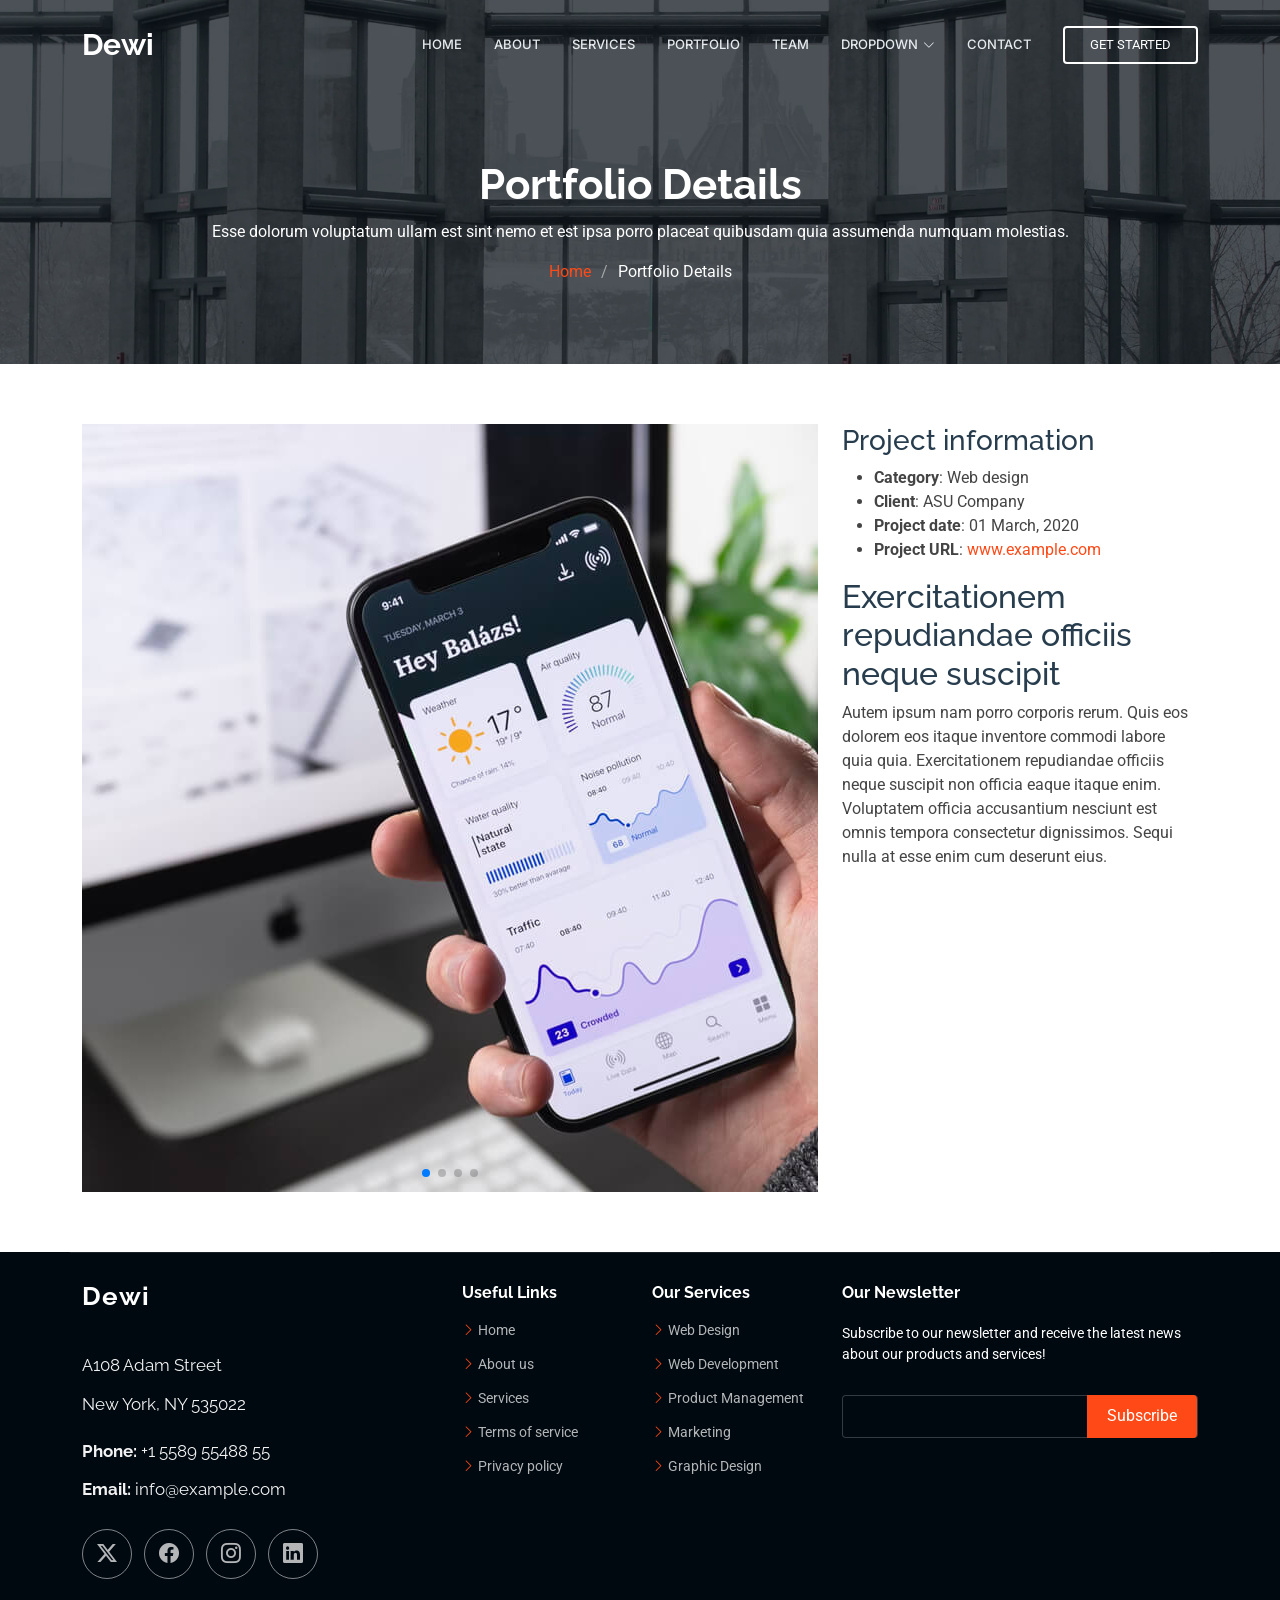
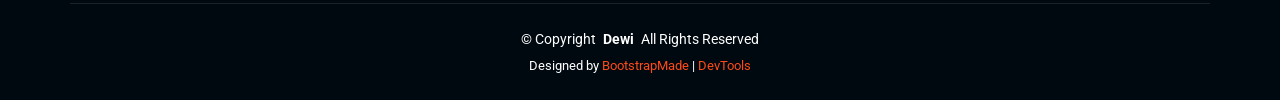
<file: portfolio-details.html>
<!DOCTYPE html>
<html lang="en">

<head>
  <meta charset="utf-8">
  <meta content="width=device-width, initial-scale=1.0" name="viewport">
  <title>PT Semen Indonesia Tbk.</title>
  <meta name="description" content="">
  <meta name="keywords" content="">

  <!-- Favicons -->
  <link href="assets/img/favicon.png" rel="icon">
  <link href="assets/img/apple-touch-icon.png" rel="apple-touch-icon">

  <!-- Fonts -->
  <link href="https://fonts.googleapis.com" rel="preconnect">
  <link href="https://fonts.gstatic.com" rel="preconnect" crossorigin>
  <link href="https://fonts.googleapis.com/css2?family=Roboto:ital,wght@0,100;0,300;0,400;0,500;0,700;0,900;1,100;1,300;1,400;1,500;1,700;1,900&family=Raleway:ital,wght@0,100;0,200;0,300;0,400;0,500;0,600;0,700;0,800;0,900;1,100;1,200;1,300;1,400;1,500;1,600;1,700;1,800;1,900&family=Inter:wght@100;200;300;400;500;600;700;800;900&display=swap" rel="stylesheet">

  <!-- Vendor CSS Files -->
  <link href="assets/vendor/bootstrap/css/bootstrap.min.css" rel="stylesheet">
  <link href="assets/vendor/bootstrap-icons/bootstrap-icons.css" rel="stylesheet">
  <link href="assets/vendor/aos/aos.css" rel="stylesheet">
  <link href="assets/vendor/glightbox/css/glightbox.min.css" rel="stylesheet">
  <link href="assets/vendor/swiper/swiper-bundle.min.css" rel="stylesheet">

  <!-- Main CSS File -->
  <link href="assets/css/main.css" rel="stylesheet">

  <!-- =======================================================
  * Template Name: Dewi
  * Template URL: https://bootstrapmade.com/dewi-free-multi-purpose-html-template/
  * Updated: Aug 07 2024 with Bootstrap v5.3.3
  * Author: BootstrapMade.com
  * License: https://bootstrapmade.com/license/
  ======================================================== -->
</head>

<body class="portfolio-details-page">

  <header id="header" class="header d-flex align-items-center fixed-top">
    <div class="container-fluid container-xl position-relative d-flex align-items-center">

      <a href="index.html" class="logo d-flex align-items-center me-auto">
        <!-- Uncomment the line below if you also wish to use an image logo -->
        <!-- <img src="assets/img/logo.png" alt=""> -->
        <h1 class="sitename">Dewi</h1>
      </a>

      <nav id="navmenu" class="navmenu">
        <ul>
          <li><a href="#hero">Home</a></li>
          <li><a href="#about">About</a></li>
          <li><a href="#services">Services</a></li>
          <li><a href="#portfolio">Portfolio</a></li>
          <li><a href="#team">Team</a></li>
          <li class="dropdown"><a href="#"><span>Dropdown</span> <i class="bi bi-chevron-down toggle-dropdown"></i></a>
            <ul>
              <li><a href="#">Dropdown 1</a></li>
              <li class="dropdown"><a href="#"><span>Deep Dropdown</span> <i class="bi bi-chevron-down toggle-dropdown"></i></a>
                <ul>
                  <li><a href="#">Deep Dropdown 1</a></li>
                  <li><a href="#">Deep Dropdown 2</a></li>
                  <li><a href="#">Deep Dropdown 3</a></li>
                  <li><a href="#">Deep Dropdown 4</a></li>
                  <li><a href="#">Deep Dropdown 5</a></li>
                </ul>
              </li>
              <li><a href="#">Dropdown 2</a></li>
              <li><a href="#">Dropdown 3</a></li>
              <li><a href="#">Dropdown 4</a></li>
            </ul>
          </li>
          <li><a href="#contact">Contact</a></li>
        </ul>
        <i class="mobile-nav-toggle d-xl-none bi bi-list"></i>
      </nav>

      <a class="cta-btn" href="index.html#about">Get Started</a>

    </div>
  </header>

  <main class="main">

    <!-- Page Title -->
    <div class="page-title dark-background" data-aos="fade" style="background-image: url(assets/img/page-title-bg.webp);">
      <div class="container position-relative">
        <h1>Portfolio Details</h1>
        <p>Esse dolorum voluptatum ullam est sint nemo et est ipsa porro placeat quibusdam quia assumenda numquam molestias.</p>
        <nav class="breadcrumbs">
          <ol>
            <li><a href="index.html">Home</a></li>
            <li class="current">Portfolio Details</li>
          </ol>
        </nav>
      </div>
    </div><!-- End Page Title -->

    <!-- Portfolio Details Section -->
    <section id="portfolio-details" class="portfolio-details section">

      <div class="container" data-aos="fade-up" data-aos-delay="100">

        <div class="row gy-4">

          <div class="col-lg-8">
            <div class="portfolio-details-slider swiper init-swiper">

              <script type="application/json" class="swiper-config">
                {
                  "loop": true,
                  "speed": 600,
                  "autoplay": {
                    "delay": 5000
                  },
                  "slidesPerView": "auto",
                  "pagination": {
                    "el": ".swiper-pagination",
                    "type": "bullets",
                    "clickable": true
                  }
                }
              </script>

              <div class="swiper-wrapper align-items-center">

                <div class="swiper-slide">
                  <img src="assets/img/portfolio/app-1.jpg" alt="">
                </div>

                <div class="swiper-slide">
                  <img src="assets/img/portfolio/product-1.jpg" alt="">
                </div>

                <div class="swiper-slide">
                  <img src="assets/img/portfolio/branding-1.jpg" alt="">
                </div>

                <div class="swiper-slide">
                  <img src="assets/img/portfolio/books-1.jpg" alt="">
                </div>

              </div>
              <div class="swiper-pagination"></div>
            </div>
          </div>

          <div class="col-lg-4">
            <div class="portfolio-info" data-aos="fade-up" data-aos-delay="200">
              <h3>Project information</h3>
              <ul>
                <li><strong>Category</strong>: Web design</li>
                <li><strong>Client</strong>: ASU Company</li>
                <li><strong>Project date</strong>: 01 March, 2020</li>
                <li><strong>Project URL</strong>: <a href="#">www.example.com</a></li>
              </ul>
            </div>
            <div class="portfolio-description" data-aos="fade-up" data-aos-delay="300">
              <h2>Exercitationem repudiandae officiis neque suscipit</h2>
              <p>
                Autem ipsum nam porro corporis rerum. Quis eos dolorem eos itaque inventore commodi labore quia quia. Exercitationem repudiandae officiis neque suscipit non officia eaque itaque enim. Voluptatem officia accusantium nesciunt est omnis tempora consectetur dignissimos. Sequi nulla at esse enim cum deserunt eius.
              </p>
            </div>
          </div>

        </div>

      </div>

    </section><!-- /Portfolio Details Section -->

  </main>

  <footer id="footer" class="footer dark-background">

    <div class="container footer-top">
      <div class="row gy-4">
        <div class="col-lg-4 col-md-6 footer-about">
          <a href="index.html" class="logo d-flex align-items-center">
            <span class="sitename">Dewi</span>
          </a>
          <div class="footer-contact pt-3">
            <p>A108 Adam Street</p>
            <p>New York, NY 535022</p>
            <p class="mt-3"><strong>Phone:</strong> <span>+1 5589 55488 55</span></p>
            <p><strong>Email:</strong> <span>info@example.com</span></p>
          </div>
          <div class="social-links d-flex mt-4">
            <a href=""><i class="bi bi-twitter-x"></i></a>
            <a href=""><i class="bi bi-facebook"></i></a>
            <a href=""><i class="bi bi-instagram"></i></a>
            <a href=""><i class="bi bi-linkedin"></i></a>
          </div>
        </div>

        <div class="col-lg-2 col-md-3 footer-links">
          <h4>Useful Links</h4>
          <ul>
            <li><i class="bi bi-chevron-right"></i> <a href="#">Home</a></li>
            <li><i class="bi bi-chevron-right"></i> <a href="#">About us</a></li>
            <li><i class="bi bi-chevron-right"></i> <a href="#">Services</a></li>
            <li><i class="bi bi-chevron-right"></i> <a href="#">Terms of service</a></li>
            <li><i class="bi bi-chevron-right"></i> <a href="#">Privacy policy</a></li>
          </ul>
        </div>

        <div class="col-lg-2 col-md-3 footer-links">
          <h4>Our Services</h4>
          <ul>
            <li><i class="bi bi-chevron-right"></i> <a href="#">Web Design</a></li>
            <li><i class="bi bi-chevron-right"></i> <a href="#">Web Development</a></li>
            <li><i class="bi bi-chevron-right"></i> <a href="#">Product Management</a></li>
            <li><i class="bi bi-chevron-right"></i> <a href="#">Marketing</a></li>
            <li><i class="bi bi-chevron-right"></i> <a href="#">Graphic Design</a></li>
          </ul>
        </div>

        <div class="col-lg-4 col-md-12 footer-newsletter">
          <h4>Our Newsletter</h4>
          <p>Subscribe to our newsletter and receive the latest news about our products and services!</p>
          <form action="forms/newsletter.php" method="post" class="php-email-form">
            <div class="newsletter-form"><input type="email" name="email"><input type="submit" value="Subscribe"></div>
            <div class="loading">Loading</div>
            <div class="error-message"></div>
            <div class="sent-message">Your subscription request has been sent. Thank you!</div>
          </form>
        </div>

      </div>
    </div>

    <div class="container copyright text-center mt-4">
      <p>© <span>Copyright</span> <strong class="px-1 sitename">Dewi</strong> <span>All Rights Reserved</span></p>
      <div class="credits">
        <!-- All the links in the footer should remain intact. -->
        <!-- You can delete the links only if you've purchased the pro version. -->
        <!-- Licensing information: https://bootstrapmade.com/license/ -->
        <!-- Purchase the pro version with working PHP/AJAX contact form: [buy-url] -->
        Designed by <a href="https://bootstrapmade.com/">BootstrapMade</a> | <a href="https://bootstrapmade.com/tools/">DevTools</a>
      </div>
    </div>

  </footer>

  <!-- Scroll Top -->
  <a href="#" id="scroll-top" class="scroll-top d-flex align-items-center justify-content-center"><i class="bi bi-arrow-up-short"></i></a>

  <!-- Preloader -->
  <div id="preloader"></div>

  <!-- Vendor JS Files -->
  <script src="assets/vendor/bootstrap/js/bootstrap.bundle.min.js"></script>
  <script src="assets/vendor/php-email-form/validate.js"></script>
  <script src="assets/vendor/aos/aos.js"></script>
  <script src="assets/vendor/glightbox/js/glightbox.min.js"></script>
  <script src="assets/vendor/purecounter/purecounter_vanilla.js"></script>
  <script src="assets/vendor/swiper/swiper-bundle.min.js"></script>
  <script src="assets/vendor/imagesloaded/imagesloaded.pkgd.min.js"></script>
  <script src="assets/vendor/isotope-layout/isotope.pkgd.min.js"></script>

  <!-- Main JS File -->
  <script src="assets/js/main.js"></script>

</body>

</html>
</file>
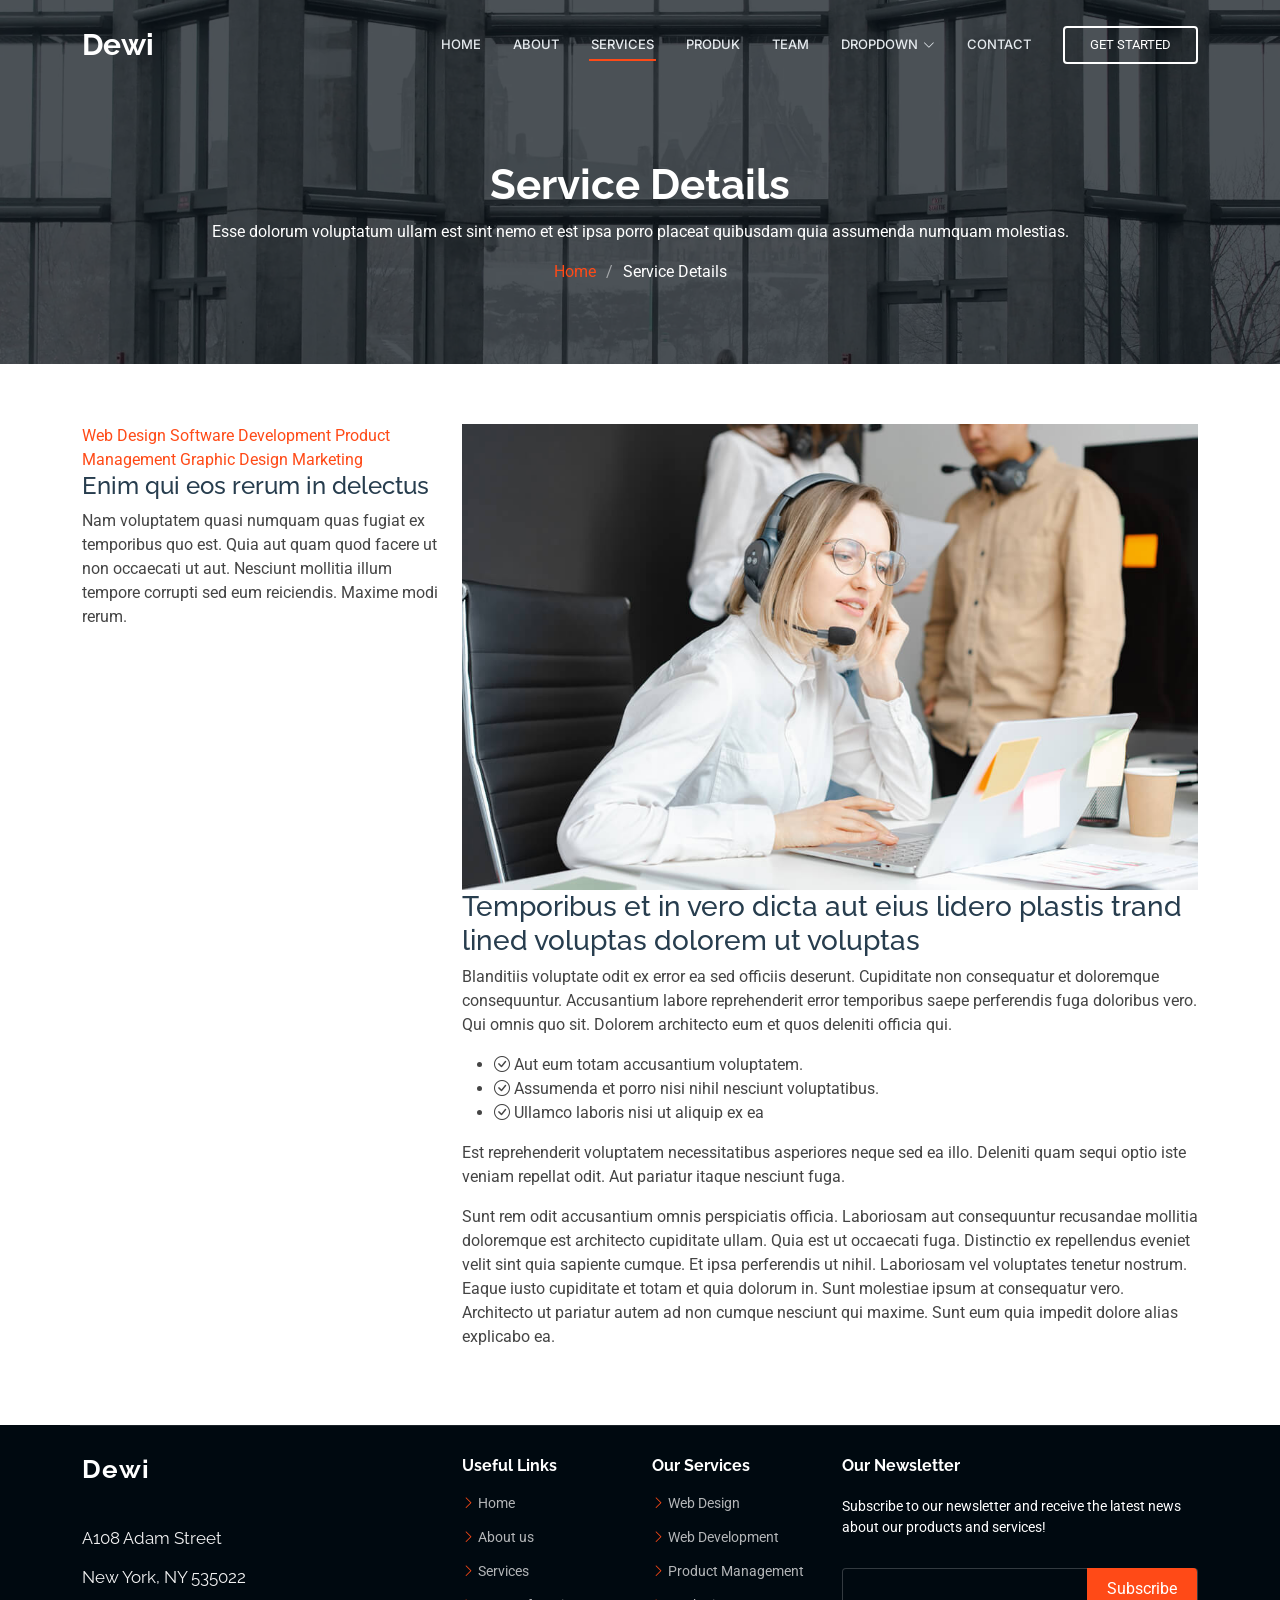
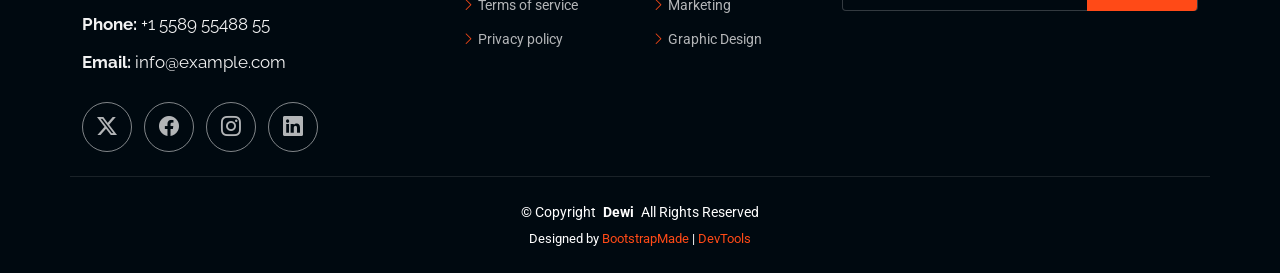
<file: service-details.html>
<!DOCTYPE html>
<html lang="en">

<head>
  <meta charset="utf-8">
  <meta content="width=device-width, initial-scale=1.0" name="viewport">
  <title>Service Details - PT Semen Indonesia Tbk</title>
  <meta name="description" content="">
  <meta name="keywords" content="">

  <!-- Favicons -->
  <link href="assets/img/favicon.png" rel="icon">
  <link href="assets/img/apple-touch-icon.png" rel="apple-touch-icon">

  <!-- Fonts -->
  <link href="https://fonts.googleapis.com" rel="preconnect">
  <link href="https://fonts.gstatic.com" rel="preconnect" crossorigin>
  <link href="https://fonts.googleapis.com/css2?family=Roboto:ital,wght@0,100;0,300;0,400;0,500;0,700;0,900;1,100;1,300;1,400;1,500;1,700;1,900&family=Raleway:ital,wght@0,100;0,200;0,300;0,400;0,500;0,600;0,700;0,800;0,900;1,100;1,200;1,300;1,400;1,500;1,600;1,700;1,800;1,900&family=Inter:wght@100;200;300;400;500;600;700;800;900&display=swap" rel="stylesheet">

  <!-- Vendor CSS Files -->
  <link href="assets/vendor/bootstrap/css/bootstrap.min.css" rel="stylesheet">
  <link href="assets/vendor/bootstrap-icons/bootstrap-icons.css" rel="stylesheet">
  <link href="assets/vendor/aos/aos.css" rel="stylesheet">
  <link href="assets/vendor/glightbox/css/glightbox.min.css" rel="stylesheet">
  <link href="assets/vendor/swiper/swiper-bundle.min.css" rel="stylesheet">

  <!-- Main CSS File -->
  <link href="assets/css/main.css" rel="stylesheet">

  <!-- =======================================================
  * Template Name: Dewi
  * Template URL: https://bootstrapmade.com/dewi-free-multi-purpose-html-template/
  * Updated: Aug 07 2024 with Bootstrap v5.3.3
  * Author: BootstrapMade.com
  * License: https://bootstrapmade.com/license/
  ======================================================== -->
</head>

<body class="service-details-page">

  <header id="header" class="header d-flex align-items-center fixed-top">
    <div class="container-fluid container-xl position-relative d-flex align-items-center">

      <a href="index.html" class="logo d-flex align-items-center me-auto">
        <!-- Uncomment the line below if you also wish to use an image logo -->
        <!-- <img src="assets/img/logo.png" alt=""> -->
        <h1 class="sitename">Dewi</h1>
      </a>

      <nav id="navmenu" class="navmenu">
       
<ul>
  <li><a href="index.html#hero">HOME</a></li>
  <li><a href="index.html#about">ABOUT</a></li>
  <li><a href="index.html#services" class="active">SERVICES</a></li>
  <li><a href="index.html#portfolio">PRODUK</a></li>
  <li><a href="index.html#team">TEAM</a></li>

  <li class="dropdown">
    <a href="#">
      <span>DROPDOWN</span>
      <i class="bi bi-chevron-down toggle-dropdown"></i>
    </a>
    <ul>
      <li><a href="index.html#clients">Mitra Perusahaan</a></li>
      <li><a href="index.html#features">Keunggulan SIG</a></li>
      <li><a href="index.html#contact">Informasi Kontak</a></li>
    </ul>
  </li>

  <li><a href="index.html#contact">CONTACT</a></li>
</ul>

        <i class="mobile-nav-toggle d-xl-none bi bi-list"></i>
      </nav>

      <a class="cta-btn" href="index.html#about">Get Started</a>

    </div>
  </header>

  <main class="main">

    <!-- Page Title -->
    <div class="page-title dark-background" data-aos="fade" style="background-image: url(assets/img/page-title-bg.webp);">
      <div class="container position-relative">
        <h1>Service Details</h1>
        <p>Esse dolorum voluptatum ullam est sint nemo et est ipsa porro placeat quibusdam quia assumenda numquam molestias.</p>
        <nav class="breadcrumbs">
          <ol>
            <li><a href="index.html">Home</a></li>
            <li class="current">Service Details</li>
          </ol>
        </nav>
      </div>
    </div><!-- End Page Title -->

    <!-- Service Details Section -->
    <section id="service-details" class="service-details section">

      <div class="container">

        <div class="row gy-4">

          <div class="col-lg-4" data-aos="fade-up" data-aos-delay="100">
            <div class="services-list">
              <a href="#" class="active">Web Design</a>
              <a href="#">Software Development</a>
              <a href="#">Product Management</a>
              <a href="#">Graphic Design</a>
              <a href="#">Marketing</a>
            </div>

            <h4>Enim qui eos rerum in delectus</h4>
            <p>Nam voluptatem quasi numquam quas fugiat ex temporibus quo est. Quia aut quam quod facere ut non occaecati ut aut. Nesciunt mollitia illum tempore corrupti sed eum reiciendis. Maxime modi rerum.</p>
          </div>

          <div class="col-lg-8" data-aos="fade-up" data-aos-delay="200">
            <img src="assets/img/services.jpg" alt="" class="img-fluid services-img">
            <h3>Temporibus et in vero dicta aut eius lidero plastis trand lined voluptas dolorem ut voluptas</h3>
            <p>
              Blanditiis voluptate odit ex error ea sed officiis deserunt. Cupiditate non consequatur et doloremque consequuntur. Accusantium labore reprehenderit error temporibus saepe perferendis fuga doloribus vero. Qui omnis quo sit. Dolorem architecto eum et quos deleniti officia qui.
            </p>
            <ul>
              <li><i class="bi bi-check-circle"></i> <span>Aut eum totam accusantium voluptatem.</span></li>
              <li><i class="bi bi-check-circle"></i> <span>Assumenda et porro nisi nihil nesciunt voluptatibus.</span></li>
              <li><i class="bi bi-check-circle"></i> <span>Ullamco laboris nisi ut aliquip ex ea</span></li>
            </ul>
            <p>
              Est reprehenderit voluptatem necessitatibus asperiores neque sed ea illo. Deleniti quam sequi optio iste veniam repellat odit. Aut pariatur itaque nesciunt fuga.
            </p>
            <p>
              Sunt rem odit accusantium omnis perspiciatis officia. Laboriosam aut consequuntur recusandae mollitia doloremque est architecto cupiditate ullam. Quia est ut occaecati fuga. Distinctio ex repellendus eveniet velit sint quia sapiente cumque. Et ipsa perferendis ut nihil. Laboriosam vel voluptates tenetur nostrum. Eaque iusto cupiditate et totam et quia dolorum in. Sunt molestiae ipsum at consequatur vero. Architecto ut pariatur autem ad non cumque nesciunt qui maxime. Sunt eum quia impedit dolore alias explicabo ea.
            </p>
          </div>

        </div>

      </div>

    </section><!-- /Service Details Section -->

  </main>

  <footer id="footer" class="footer dark-background">

    <div class="container footer-top">
      <div class="row gy-4">
        <div class="col-lg-4 col-md-6 footer-about">
          <a href="index.html" class="logo d-flex align-items-center">
            <span class="sitename">Dewi</span>
          </a>
          <div class="footer-contact pt-3">
            <p>A108 Adam Street</p>
            <p>New York, NY 535022</p>
            <p class="mt-3"><strong>Phone:</strong> <span>+1 5589 55488 55</span></p>
            <p><strong>Email:</strong> <span>info@example.com</span></p>
          </div>
          <div class="social-links d-flex mt-4">
            <a href=""><i class="bi bi-twitter-x"></i></a>
            <a href=""><i class="bi bi-facebook"></i></a>
            <a href=""><i class="bi bi-instagram"></i></a>
            <a href=""><i class="bi bi-linkedin"></i></a>
          </div>
        </div>

        <div class="col-lg-2 col-md-3 footer-links">
          <h4>Useful Links</h4>
          <ul>
            <li><i class="bi bi-chevron-right"></i> <a href="#">Home</a></li>
            <li><i class="bi bi-chevron-right"></i> <a href="#">About us</a></li>
            <li><i class="bi bi-chevron-right"></i> <a href="#">Services</a></li>
            <li><i class="bi bi-chevron-right"></i> <a href="#">Terms of service</a></li>
            <li><i class="bi bi-chevron-right"></i> <a href="#">Privacy policy</a></li>
          </ul>
        </div>

        <div class="col-lg-2 col-md-3 footer-links">
          <h4>Our Services</h4>
          <ul>
            <li><i class="bi bi-chevron-right"></i> <a href="#">Web Design</a></li>
            <li><i class="bi bi-chevron-right"></i> <a href="#">Web Development</a></li>
            <li><i class="bi bi-chevron-right"></i> <a href="#">Product Management</a></li>
            <li><i class="bi bi-chevron-right"></i> <a href="#">Marketing</a></li>
            <li><i class="bi bi-chevron-right"></i> <a href="#">Graphic Design</a></li>
          </ul>
        </div>

        <div class="col-lg-4 col-md-12 footer-newsletter">
          <h4>Our Newsletter</h4>
          <p>Subscribe to our newsletter and receive the latest news about our products and services!</p>
          <form action="forms/newsletter.php" method="post" class="php-email-form">
            <div class="newsletter-form"><input type="email" name="email"><input type="submit" value="Subscribe"></div>
            <div class="loading">Loading</div>
            <div class="error-message"></div>
            <div class="sent-message">Your subscription request has been sent. Thank you!</div>
          </form>
        </div>

      </div>
    </div>

    <div class="container copyright text-center mt-4">
      <p>© <span>Copyright</span> <strong class="px-1 sitename">Dewi</strong> <span>All Rights Reserved</span></p>
      <div class="credits">
        <!-- All the links in the footer should remain intact. -->
        <!-- You can delete the links only if you've purchased the pro version. -->
        <!-- Licensing information: https://bootstrapmade.com/license/ -->
        <!-- Purchase the pro version with working PHP/AJAX contact form: [buy-url] -->
        Designed by <a href="https://bootstrapmade.com/">BootstrapMade</a> | <a href="https://bootstrapmade.com/tools/">DevTools</a>
      </div>
    </div>

  </footer>

  <!-- Scroll Top -->
  <a href="#" id="scroll-top" class="scroll-top d-flex align-items-center justify-content-center"><i class="bi bi-arrow-up-short"></i></a>

  <!-- Preloader -->
  <div id="preloader"></div>

  <!-- Vendor JS Files -->
  <script src="assets/vendor/bootstrap/js/bootstrap.bundle.min.js"></script>
  <script src="assets/vendor/php-email-form/validate.js"></script>
  <script src="assets/vendor/aos/aos.js"></script>
  <script src="assets/vendor/glightbox/js/glightbox.min.js"></script>
  <script src="assets/vendor/purecounter/purecounter_vanilla.js"></script>
  <script src="assets/vendor/swiper/swiper-bundle.min.js"></script>
  <script src="assets/vendor/imagesloaded/imagesloaded.pkgd.min.js"></script>
  <script src="assets/vendor/isotope-layout/isotope.pkgd.min.js"></script>

  <!-- Main JS File -->
  <script src="assets/js/main.js"></script>

</body>

</html>
</file>
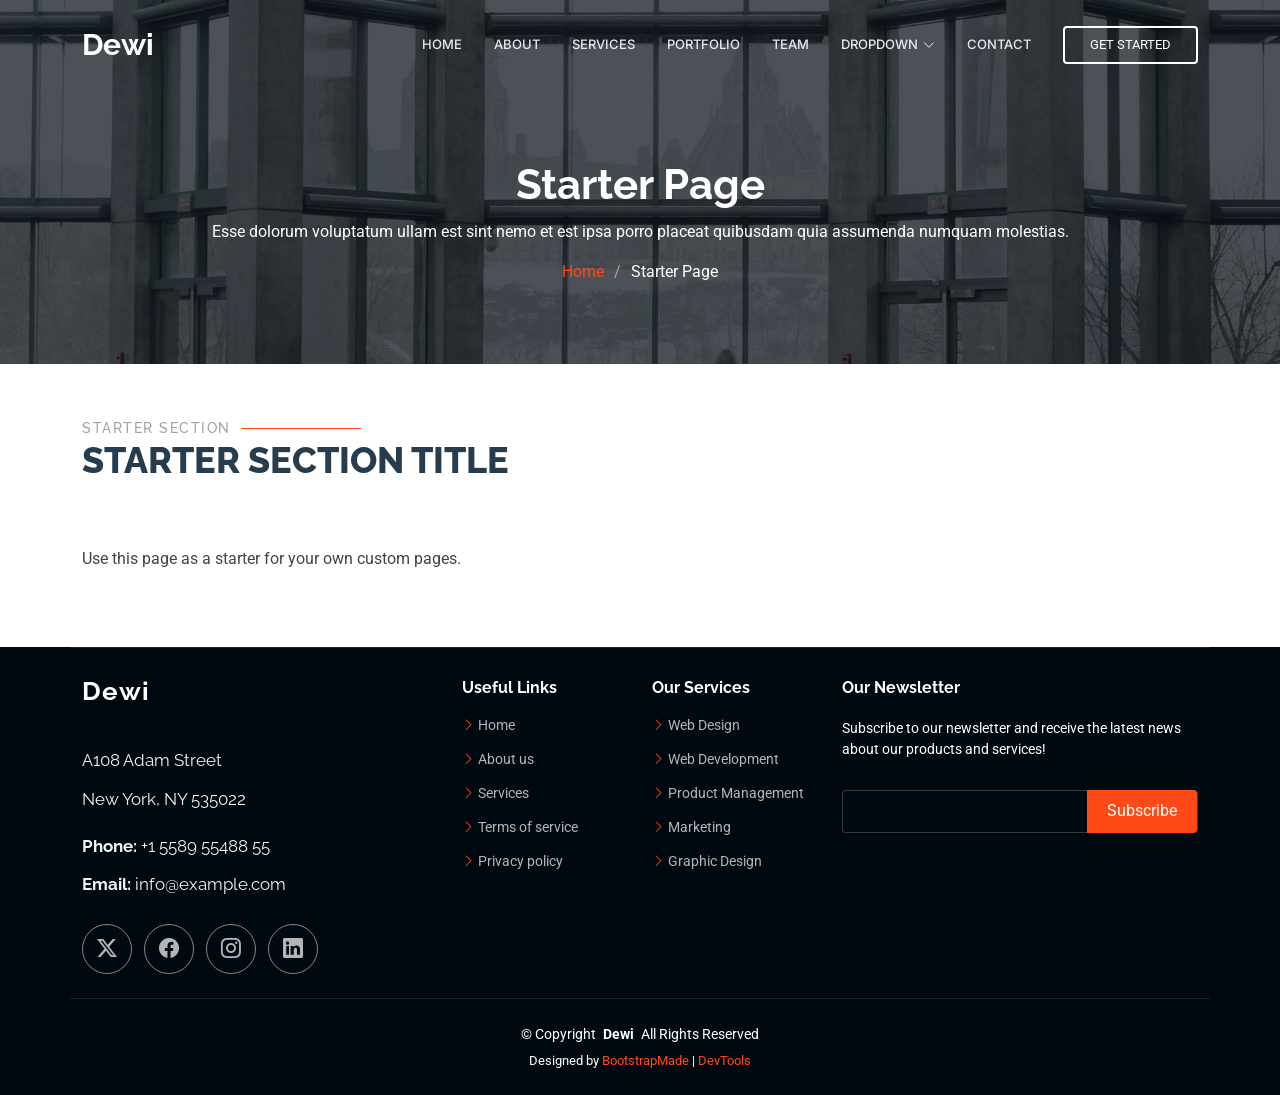
<file: starter-page.html>
<!DOCTYPE html>
<html lang="en">

<head>
  <meta charset="utf-8">
  <meta content="width=device-width, initial-scale=1.0" name="viewport">
  <title>PT Semen Indonesia Tbk.</title>
  <meta name="description" content="">
  <meta name="keywords" content="">

  <!-- Favicons -->
  <link href="assets/img/favicon.png" rel="icon">
  <link href="assets/img/apple-touch-icon.png" rel="apple-touch-icon">

  <!-- Fonts -->
  <link href="https://fonts.googleapis.com" rel="preconnect">
  <link href="https://fonts.gstatic.com" rel="preconnect" crossorigin>
  <link href="https://fonts.googleapis.com/css2?family=Roboto:ital,wght@0,100;0,300;0,400;0,500;0,700;0,900;1,100;1,300;1,400;1,500;1,700;1,900&family=Raleway:ital,wght@0,100;0,200;0,300;0,400;0,500;0,600;0,700;0,800;0,900;1,100;1,200;1,300;1,400;1,500;1,600;1,700;1,800;1,900&family=Inter:wght@100;200;300;400;500;600;700;800;900&display=swap" rel="stylesheet">

  <!-- Vendor CSS Files -->
  <link href="assets/vendor/bootstrap/css/bootstrap.min.css" rel="stylesheet">
  <link href="assets/vendor/bootstrap-icons/bootstrap-icons.css" rel="stylesheet">
  <link href="assets/vendor/aos/aos.css" rel="stylesheet">
  <link href="assets/vendor/glightbox/css/glightbox.min.css" rel="stylesheet">
  <link href="assets/vendor/swiper/swiper-bundle.min.css" rel="stylesheet">

  <!-- Main CSS File -->
  <link href="assets/css/main.css" rel="stylesheet">

  <!-- =======================================================
  * Template Name: Dewi
  * Template URL: https://bootstrapmade.com/dewi-free-multi-purpose-html-template/
  * Updated: Aug 07 2024 with Bootstrap v5.3.3
  * Author: BootstrapMade.com
  * License: https://bootstrapmade.com/license/
  ======================================================== -->
</head>

<body class="starter-page-page">

  <header id="header" class="header d-flex align-items-center fixed-top">
    <div class="container-fluid container-xl position-relative d-flex align-items-center">

      <a href="index.html" class="logo d-flex align-items-center me-auto">
        <!-- Uncomment the line below if you also wish to use an image logo -->
        <!-- <img src="assets/img/logo.png" alt=""> -->
        <h1 class="sitename">Dewi</h1>
      </a>

      <nav id="navmenu" class="navmenu">
        <ul>
          <li><a href="#hero">Home</a></li>
          <li><a href="#about">About</a></li>
          <li><a href="#services">Services</a></li>
          <li><a href="#portfolio">Portfolio</a></li>
          <li><a href="#team">Team</a></li>
          <li class="dropdown"><a href="#"><span>Dropdown</span> <i class="bi bi-chevron-down toggle-dropdown"></i></a>
            <ul>
              <li><a href="#">Dropdown 1</a></li>
              <li class="dropdown"><a href="#"><span>Deep Dropdown</span> <i class="bi bi-chevron-down toggle-dropdown"></i></a>
                <ul>
                  <li><a href="#">Deep Dropdown 1</a></li>
                  <li><a href="#">Deep Dropdown 2</a></li>
                  <li><a href="#">Deep Dropdown 3</a></li>
                  <li><a href="#">Deep Dropdown 4</a></li>
                  <li><a href="#">Deep Dropdown 5</a></li>
                </ul>
              </li>
              <li><a href="#">Dropdown 2</a></li>
              <li><a href="#">Dropdown 3</a></li>
              <li><a href="#">Dropdown 4</a></li>
            </ul>
          </li>
          <li><a href="#contact">Contact</a></li>
        </ul>
        <i class="mobile-nav-toggle d-xl-none bi bi-list"></i>
      </nav>

      <a class="cta-btn" href="index.html#about">Get Started</a>

    </div>
  </header>

  <main class="main">

    <!-- Page Title -->
    <div class="page-title dark-background" data-aos="fade" style="background-image: url(assets/img/page-title-bg.webp);">
      <div class="container position-relative">
        <h1>Starter Page</h1>
        <p>Esse dolorum voluptatum ullam est sint nemo et est ipsa porro placeat quibusdam quia assumenda numquam molestias.</p>
        <nav class="breadcrumbs">
          <ol>
            <li><a href="index.html">Home</a></li>
            <li class="current">Starter Page</li>
          </ol>
        </nav>
      </div>
    </div><!-- End Page Title -->

    <!-- Starter Section Section -->
    <section id="starter-section" class="starter-section section">

      <!-- Section Title -->
      <div class="container section-title" data-aos="fade-up">
        <h2>Starter Section</h2>
        <p>Starter Section Title<br></p>
      </div><!-- End Section Title -->

      <div class="container" data-aos="fade-up">
        <p>Use this page as a starter for your own custom pages.</p>
      </div>

    </section><!-- /Starter Section Section -->

  </main>

  <footer id="footer" class="footer dark-background">

    <div class="container footer-top">
      <div class="row gy-4">
        <div class="col-lg-4 col-md-6 footer-about">
          <a href="index.html" class="logo d-flex align-items-center">
            <span class="sitename">Dewi</span>
          </a>
          <div class="footer-contact pt-3">
            <p>A108 Adam Street</p>
            <p>New York, NY 535022</p>
            <p class="mt-3"><strong>Phone:</strong> <span>+1 5589 55488 55</span></p>
            <p><strong>Email:</strong> <span>info@example.com</span></p>
          </div>
          <div class="social-links d-flex mt-4">
            <a href=""><i class="bi bi-twitter-x"></i></a>
            <a href=""><i class="bi bi-facebook"></i></a>
            <a href=""><i class="bi bi-instagram"></i></a>
            <a href=""><i class="bi bi-linkedin"></i></a>
          </div>
        </div>

        <div class="col-lg-2 col-md-3 footer-links">
          <h4>Useful Links</h4>
          <ul>
            <li><i class="bi bi-chevron-right"></i> <a href="#">Home</a></li>
            <li><i class="bi bi-chevron-right"></i> <a href="#">About us</a></li>
            <li><i class="bi bi-chevron-right"></i> <a href="#">Services</a></li>
            <li><i class="bi bi-chevron-right"></i> <a href="#">Terms of service</a></li>
            <li><i class="bi bi-chevron-right"></i> <a href="#">Privacy policy</a></li>
          </ul>
        </div>

        <div class="col-lg-2 col-md-3 footer-links">
          <h4>Our Services</h4>
          <ul>
            <li><i class="bi bi-chevron-right"></i> <a href="#">Web Design</a></li>
            <li><i class="bi bi-chevron-right"></i> <a href="#">Web Development</a></li>
            <li><i class="bi bi-chevron-right"></i> <a href="#">Product Management</a></li>
            <li><i class="bi bi-chevron-right"></i> <a href="#">Marketing</a></li>
            <li><i class="bi bi-chevron-right"></i> <a href="#">Graphic Design</a></li>
          </ul>
        </div>

        <div class="col-lg-4 col-md-12 footer-newsletter">
          <h4>Our Newsletter</h4>
          <p>Subscribe to our newsletter and receive the latest news about our products and services!</p>
          <form action="forms/newsletter.php" method="post" class="php-email-form">
            <div class="newsletter-form"><input type="email" name="email"><input type="submit" value="Subscribe"></div>
            <div class="loading">Loading</div>
            <div class="error-message"></div>
            <div class="sent-message">Your subscription request has been sent. Thank you!</div>
          </form>
        </div>

      </div>
    </div>

    <div class="container copyright text-center mt-4">
      <p>© <span>Copyright</span> <strong class="px-1 sitename">Dewi</strong> <span>All Rights Reserved</span></p>
      <div class="credits">
        <!-- All the links in the footer should remain intact. -->
        <!-- You can delete the links only if you've purchased the pro version. -->
        <!-- Licensing information: https://bootstrapmade.com/license/ -->
        <!-- Purchase the pro version with working PHP/AJAX contact form: [buy-url] -->
        Designed by <a href="https://bootstrapmade.com/">BootstrapMade</a> | <a href="https://bootstrapmade.com/tools/">DevTools</a>
      </div>
    </div>

  </footer>

  <!-- Scroll Top -->
  <a href="#" id="scroll-top" class="scroll-top d-flex align-items-center justify-content-center"><i class="bi bi-arrow-up-short"></i></a>

  <!-- Preloader -->
  <div id="preloader"></div>

  <!-- Vendor JS Files -->
  <script src="assets/vendor/bootstrap/js/bootstrap.bundle.min.js"></script>
  <script src="assets/vendor/php-email-form/validate.js"></script>
  <script src="assets/vendor/aos/aos.js"></script>
  <script src="assets/vendor/glightbox/js/glightbox.min.js"></script>
  <script src="assets/vendor/purecounter/purecounter_vanilla.js"></script>
  <script src="assets/vendor/swiper/swiper-bundle.min.js"></script>
  <script src="assets/vendor/imagesloaded/imagesloaded.pkgd.min.js"></script>
  <script src="assets/vendor/isotope-layout/isotope.pkgd.min.js"></script>

  <!-- Main JS File -->
  <script src="assets/js/main.js"></script>

</body>

</html>
</file>
<file: assets/css/main.css>
/**
* Template Name: Dewi
* Template URL: https://bootstrapmade.com/dewi-free-multi-purpose-html-template/
* Updated: Aug 07 2024 with Bootstrap v5.3.3
* Author: BootstrapMade.com
* License: https://bootstrapmade.com/license/
*/

/*--------------------------------------------------------------
# Font & Color Variables
# Help: https://bootstrapmade.com/color-system/
--------------------------------------------------------------*/
/* Fonts */
:root {
  --default-font: "Roboto",  system-ui, -apple-system, "Segoe UI", Roboto, "Helvetica Neue", Arial, "Noto Sans", "Liberation Sans", sans-serif, "Apple Color Emoji", "Segoe UI Emoji", "Segoe UI Symbol", "Noto Color Emoji";
  --heading-font: "Raleway",  sans-serif;
  --nav-font: "Inter",  sans-serif;
}

/* Global Colors - The following color variables are used throughout the website. Updating them here will change the color scheme of the entire website */
:root { 
  --background-color: #ffffff; /* Background color for the entire website, including individual sections */
  --default-color: #444444; /* Default color used for the majority of the text content across the entire website */
  --heading-color: #273d4e; /* Color for headings, subheadings and title throughout the website */
  --accent-color: #ff4a17; /* Accent color that represents your brand on the website. It's used for buttons, links, and other elements that need to stand out */
  --surface-color: #ffffff; /* The surface color is used as a background of boxed elements within sections, such as cards, icon boxes, or other elements that require a visual separation from the global background. */
  --contrast-color: #ffffff; /* Contrast color for text, ensuring readability against backgrounds of accent, heading, or default colors. */
}

/* Nav Menu Colors - The following color variables are used specifically for the navigation menu. They are separate from the global colors to allow for more customization options */
:root {
  --nav-color: #e5eaee;  /* The default color of the main navmenu links */
  --nav-hover-color: #ff4a17; /* Applied to main navmenu links when they are hovered over or active */
  --nav-mobile-background-color: #ffffff; /* Used as the background color for mobile navigation menu */
  --nav-dropdown-background-color: #ffffff; /* Used as the background color for dropdown items that appear when hovering over primary navigation items */
  --nav-dropdown-color: #444444; /* Used for navigation links of the dropdown items in the navigation menu. */
  --nav-dropdown-hover-color: #ff4a17; /* Similar to --nav-hover-color, this color is applied to dropdown navigation links when they are hovered over. */
}

/* Color Presets - These classes override global colors when applied to any section or element, providing reuse of the sam color scheme. */

.light-background {
  --background-color: #f1f4fa;
  --surface-color: #ffffff;
}

.dark-background {
  --background-color: #000910;
  --default-color: #ffffff;
  --heading-color: #ffffff;
  --surface-color: #28323a;
  --contrast-color: #ffffff;
}

/* Smooth scroll */
:root {
  scroll-behavior: smooth;
}

/*--------------------------------------------------------------
# General Styling & Shared Classes
--------------------------------------------------------------*/
body {
  color: var(--default-color);
  background-color: var(--background-color);
  font-family: var(--default-font);
}

a {
  color: var(--accent-color);
  text-decoration: none;
  transition: 0.3s;
}

a:hover {
  color: color-mix(in srgb, var(--accent-color), transparent 25%);
  text-decoration: none;
}

h1,
h2,
h3,
h4,
h5,
h6 {
  color: var(--heading-color);
  font-family: var(--heading-font);
}

/* PHP Email Form Messages
------------------------------*/
.php-email-form .error-message {
  display: none;
  background: #df1529;
  color: #ffffff;
  text-align: left;
  padding: 15px;
  margin-bottom: 24px;
  font-weight: 600;
}

.php-email-form .sent-message {
  display: none;
  color: #ffffff;
  background: #059652;
  text-align: center;
  padding: 15px;
  margin-bottom: 24px;
  font-weight: 600;
}

.php-email-form .loading {
  display: none;
  background: var(--surface-color);
  text-align: center;
  padding: 15px;
  margin-bottom: 24px;
}

.php-email-form .loading:before {
  content: "";
  display: inline-block;
  border-radius: 50%;
  width: 24px;
  height: 24px;
  margin: 0 10px -6px 0;
  border: 3px solid var(--accent-color);
  border-top-color: var(--surface-color);
  animation: php-email-form-loading 1s linear infinite;
}

@keyframes php-email-form-loading {
  0% {
    transform: rotate(0deg);
  }

  100% {
    transform: rotate(360deg);
  }
}

/* Pulsating Play Button
------------------------------*/
.pulsating-play-btn {
  width: 94px;
  height: 94px;
  background: radial-gradient(var(--accent-color) 50%, color-mix(in srgb, var(--accent-color), transparent 75%) 52%);
  border-radius: 50%;
  display: block;
  position: relative;
  overflow: hidden;
}

.pulsating-play-btn:before {
  content: "";
  position: absolute;
  width: 120px;
  height: 120px;
  animation-delay: 0s;
  animation: pulsate-play-btn 2s;
  animation-direction: forwards;
  animation-iteration-count: infinite;
  animation-timing-function: steps;
  opacity: 1;
  border-radius: 50%;
  border: 5px solid color-mix(in srgb, var(--accent-color), transparent 30%);
  top: -15%;
  left: -15%;
  background: rgba(198, 16, 0, 0);
}

.pulsating-play-btn:after {
  content: "";
  position: absolute;
  left: 50%;
  top: 50%;
  transform: translateX(-40%) translateY(-50%);
  width: 0;
  height: 0;
  border-top: 10px solid transparent;
  border-bottom: 10px solid transparent;
  border-left: 15px solid #fff;
  z-index: 100;
  transition: all 400ms cubic-bezier(0.55, 0.055, 0.675, 0.19);
}

.pulsating-play-btn:hover:before {
  content: "";
  position: absolute;
  left: 50%;
  top: 50%;
  transform: translateX(-40%) translateY(-50%);
  width: 0;
  height: 0;
  border: none;
  border-top: 10px solid transparent;
  border-bottom: 10px solid transparent;
  border-left: 15px solid #fff;
  z-index: 200;
  animation: none;
  border-radius: 0;
}

.pulsating-play-btn:hover:after {
  border-left: 15px solid var(--accent-color);
  transform: scale(20);
}

@keyframes pulsate-play-btn {
  0% {
    transform: scale(0.6, 0.6);
    opacity: 1;
  }

  100% {
    transform: scale(1, 1);
    opacity: 0;
  }
}

/*--------------------------------------------------------------
# Global Header
--------------------------------------------------------------*/
.header {
  --background-color: rgba(0, 0, 0, 0);
  --default-color: #ffffff;
  --heading-color: #ffffff;
  color: var(--default-color);
  background-color: var(--background-color);
  padding: 20px 0;
  transition: all 0.5s;
  z-index: 997;
}

.header .logo {
  line-height: 1;
}

.header .logo img {
  max-height: 36px;
  margin-right: 8px;
}

.header .logo h1 {
  font-size: 30px;
  margin: 0;
  font-weight: 700;
  color: var(--heading-color);
}

.header .cta-btn,
.header .cta-btn:focus {
  color: var(--contrast-color);
  font-size: 13px;
  padding: 7px 25px;
  margin: 0 0 0 30px;
  border-radius: 4px;
  transition: 0.3s;
  text-transform: uppercase;
  border: 2px solid var(--contrast-color);
}

.header .cta-btn:hover,
.header .cta-btn:focus:hover {
  color: var(--contrast-color);
  background: var(--accent-color);
  border-color: var(--accent-color);
}

@media (max-width: 1200px) {
  .header .logo {
    order: 1;
  }

  .header .cta-btn {
    order: 2;
    margin: 0 15px 0 0;
    padding: 6px 15px;
  }

  .header .navmenu {
    order: 3;
  }
}

.scrolled .header {
  box-shadow: 0px 0 18px rgba(0, 0, 0, 0.1);
}

/* Global Header on Scroll
------------------------------*/
.scrolled .header {
  --background-color: rgba(21, 34, 43, 0.85);
}

/*--------------------------------------------------------------
# Navigation Menu
--------------------------------------------------------------*/
/* Desktop Navigation */
@media (min-width: 1200px) {
  .navmenu {
    padding: 0;
  }

  .navmenu ul {
    margin: 0;
    padding: 0;
    display: flex;
    list-style: none;
    align-items: center;
  }

  .navmenu li {
    position: relative;
  }

  .navmenu>ul>li {
    white-space: nowrap;
    padding: 15px 14px;
  }

  .navmenu>ul>li:last-child {
    padding-right: 0;
  }

  .navmenu a,
  .navmenu a:focus {
    color: var(--nav-color);
    font-size: 13px;
    padding: 0 2px;
    font-family: var(--nav-font);
    font-weight: 500;
    display: flex;
    align-items: center;
    justify-content: space-between;
    white-space: nowrap;
    transition: 0.3s;
    position: relative;
    text-transform: uppercase;
  }

  .navmenu a i,
  .navmenu a:focus i {
    font-size: 12px;
    line-height: 0;
    margin-left: 5px;
    transition: 0.3s;
  }

  .navmenu>ul>li>a:before {
    content: "";
    position: absolute;
    height: 2px;
    bottom: -6px;
    left: 0;
    background-color: var(--nav-hover-color);
    visibility: hidden;
    width: 0px;
    transition: all 0.3s ease-in-out 0s;
  }

  .navmenu a:hover:before,
  .navmenu li:hover>a:before,
  .navmenu .active:before {
    visibility: visible;
    width: 100%;
  }

  .navmenu li:hover>a,
  .navmenu .active,
  .navmenu .active:focus {
    color: color-mix(in srgb, var(--nav-color) 90%, white 15%);
  }

  .navmenu .dropdown ul {
    margin: 0;
    padding: 10px 0;
    background: var(--nav-dropdown-background-color);
    display: block;
    position: absolute;
    visibility: hidden;
    left: 14px;
    top: 130%;
    opacity: 0;
    transition: 0.3s;
    border-radius: 4px;
    z-index: 99;
    box-shadow: 0px 0px 30px rgba(0, 0, 0, 0.1);
  }

  .navmenu .dropdown ul li {
    min-width: 200px;
  }

  .navmenu .dropdown ul a {
    padding: 10px 20px;
    font-size: 15px;
    text-transform: none;
    color: var(--nav-dropdown-color);
  }

  .navmenu .dropdown ul a i {
    font-size: 12px;
  }

  .navmenu .dropdown ul a:hover,
  .navmenu .dropdown ul .active:hover,
  .navmenu .dropdown ul li:hover>a {
    color: var(--nav-dropdown-hover-color);
  }

  .navmenu .dropdown:hover>ul {
    opacity: 1;
    top: 100%;
    visibility: visible;
  }

  .navmenu .dropdown .dropdown ul {
    top: 0;
    left: -90%;
    visibility: hidden;
  }

  .navmenu .dropdown .dropdown:hover>ul {
    opacity: 1;
    top: 0;
    left: -100%;
    visibility: visible;
  }
}

/* Mobile Navigation */
@media (max-width: 1199px) {
  .mobile-nav-toggle {
    color: var(--nav-color);
    font-size: 28px;
    line-height: 0;
    margin-right: 10px;
    cursor: pointer;
    transition: color 0.3s;
  }

  .navmenu {
    padding: 0;
    z-index: 9997;
  }

  .navmenu ul {
    display: none;
    list-style: none;
    position: absolute;
    inset: 60px 20px 20px 20px;
    padding: 10px 0;
    margin: 0;
    border-radius: 6px;
    background-color: var(--nav-mobile-background-color);
    border: 1px solid color-mix(in srgb, var(--default-color), transparent 90%);
    box-shadow: none;
    overflow-y: auto;
    transition: 0.3s;
    z-index: 9998;
  }

  .navmenu a,
  .navmenu a:focus {
    color: var(--nav-dropdown-color);
    padding: 10px 20px;
    font-family: var(--nav-font);
    font-size: 17px;
    font-weight: 500;
    display: flex;
    align-items: center;
    justify-content: space-between;
    white-space: nowrap;
    transition: 0.3s;
  }

  .navmenu a i,
  .navmenu a:focus i {
    font-size: 12px;
    line-height: 0;
    margin-left: 5px;
    width: 30px;
    height: 30px;
    display: flex;
    align-items: center;
    justify-content: center;
    border-radius: 50%;
    transition: 0.3s;
    background-color: color-mix(in srgb, var(--accent-color), transparent 90%);
  }

  .navmenu a i:hover,
  .navmenu a:focus i:hover {
    background-color: var(--accent-color);
    color: var(--contrast-color);
  }

  .navmenu a:hover,
  .navmenu .active,
  .navmenu .active:focus {
    color: var(--nav-dropdown-hover-color);
  }

  .navmenu .active i,
  .navmenu .active:focus i {
    background-color: var(--accent-color);
    color: var(--contrast-color);
    transform: rotate(180deg);
  }

  .navmenu .dropdown ul {
    position: static;
    display: none;
    z-index: 99;
    padding: 10px 0;
    margin: 10px 20px;
    background-color: var(--nav-dropdown-background-color);
    transition: all 0.5s ease-in-out;
  }

  .navmenu .dropdown ul ul {
    background-color: rgba(33, 37, 41, 0.1);
  }

  .navmenu .dropdown>.dropdown-active {
    display: block;
    background-color: rgba(33, 37, 41, 0.03);
  }

  .mobile-nav-active {
    overflow: hidden;
  }

  .mobile-nav-active .mobile-nav-toggle {
    color: #fff;
    position: absolute;
    font-size: 32px;
    top: 15px;
    right: 15px;
    margin-right: 0;
    z-index: 9999;
  }

  .mobile-nav-active .navmenu {
    position: fixed;
    overflow: hidden;
    inset: 0;
    background: rgba(33, 37, 41, 0.8);
    transition: 0.3s;
  }

  .mobile-nav-active .navmenu>ul {
    display: block;
  }
}

/*--------------------------------------------------------------
# Global Footer
--------------------------------------------------------------*/
.footer {
  color: var(--default-color);
  background-color: var(--background-color);
  font-size: 14px;
  position: relative;
}

.footer .footer-top {
  padding-top: 50px;
  border-top: 1px solid color-mix(in srgb, var(--default-color), transparent 90%);
}

.footer .footer-about .logo {
  line-height: 1;
  margin-bottom: 25px;
}

.footer .footer-about .logo img {
  max-height: 40px;
  margin-right: 6px;
}

.footer .footer-about .logo span {
  font-size: 26px;
  font-weight: 700;
  letter-spacing: 1px;
  font-family: var(--heading-font);
  color: var(--heading-color);
}

.footer .footer-about p {
  font-size: 14px;
  font-family: var(--heading-font);
}

.footer .social-links a {
  display: flex;
  align-items: center;
  justify-content: center;
  width: 40px;
  height: 40px;
  border-radius: 50%;
  border: 1px solid color-mix(in srgb, var(--default-color), transparent 50%);
  font-size: 16px;
  color: color-mix(in srgb, var(--default-color), transparent 30%);
  margin-right: 10px;
  transition: 0.3s;
}

.footer .social-links a:hover {
  color: var(--accent-color);
  border-color: var(--accent-color);
}

.footer h4 {
  font-size: 16px;
  font-weight: bold;
  position: relative;
  padding-bottom: 12px;
}

.footer .footer-links {
  margin-bottom: 30px;
}

.footer .footer-links ul {
  list-style: none;
  padding: 0;
  margin: 0;
}

.footer .footer-links ul i {
  padding-right: 3px;
  font-size: 13px;
  line-height: 0;
  color: var(--accent-color);
}

.footer .footer-links ul li {
  padding: 10px 0;
  display: flex;
  align-items: center;
}

.footer .footer-links ul li:first-child {
  padding-top: 0;
}

.footer .footer-links ul a {
  color: color-mix(in srgb, var(--default-color), transparent 30%);
  display: inline-block;
  line-height: 1;
}

.footer .footer-links ul a:hover {
  color: var(--accent-color);
}

.footer .footer-contact p {
  margin-bottom: 5px;
}

.footer .footer-newsletter .newsletter-form {
  margin-top: 30px;
  margin-bottom: 15px;
  padding: 6px 8px;
  position: relative;
  border-radius: 4px;
  border: 1px solid color-mix(in srgb, var(--default-color), transparent 80%);
  display: flex;
  background-color: var(--background-color);
  transition: 0.3s;
}

.footer .footer-newsletter .newsletter-form:focus-within {
  border-color: var(--accent-color);
}

.footer .footer-newsletter .newsletter-form input[type=email] {
  border: 0;
  padding: 4px;
  width: 100%;
  background-color: var(--background-color);
  color: var(--default-color);
}

.footer .footer-newsletter .newsletter-form input[type=email]:focus-visible {
  outline: none;
}

.footer .footer-newsletter .newsletter-form input[type=submit] {
  border: 0;
  font-size: 16px;
  padding: 0 20px;
  margin: -7px -8px -7px 0;
  background: var(--accent-color);
  color: var(--contrast-color);
  transition: 0.3s;
  border-radius: 0 4px 4px 0;
}

.footer .footer-newsletter .newsletter-form input[type=submit]:hover {
  background: color-mix(in srgb, var(--accent-color), transparent 20%);
}

.footer .copyright {
  padding: 25px 0;
  border-top: 1px solid color-mix(in srgb, var(--default-color), transparent 90%);
}

.footer .copyright p {
  margin-bottom: 0;
}

.footer .credits {
  margin-top: 6px;
  font-size: 13px;
}

/*--------------------------------------------------------------
# Preloader
--------------------------------------------------------------*/
#preloader {
  position: fixed;
  inset: 0;
  z-index: 999999;
  overflow: hidden;
  background: var(--background-color);
  transition: all 0.6s ease-out;
}

#preloader:before {
  content: "";
  position: fixed;
  top: calc(50% - 30px);
  left: calc(50% - 30px);
  border: 6px solid #ffffff;
  border-color: var(--accent-color) transparent var(--accent-color) transparent;
  border-radius: 50%;
  width: 60px;
  height: 60px;
  animation: animate-preloader 1.5s linear infinite;
}

@keyframes animate-preloader {
  0% {
    transform: rotate(0deg);
  }

  100% {
    transform: rotate(360deg);
  }
}

/*--------------------------------------------------------------
# Scroll Top Button
--------------------------------------------------------------*/
.scroll-top {
  position: fixed;
  visibility: hidden;
  opacity: 0;
  right: 15px;
  bottom: 15px;
  z-index: 99999;
  background-color: var(--accent-color);
  width: 40px;
  height: 40px;
  border-radius: 4px;
  transition: all 0.4s;
}

.scroll-top i {
  font-size: 24px;
  color: var(--contrast-color);
  line-height: 0;
}

.scroll-top:hover {
  background-color: color-mix(in srgb, var(--accent-color), transparent 20%);
  color: var(--contrast-color);
}

.scroll-top.active {
  visibility: visible;
  opacity: 1;
}

/*--------------------------------------------------------------
# Disable aos animation delay on mobile devices
--------------------------------------------------------------*/
@media screen and (max-width: 768px) {
  [data-aos-delay] {
    transition-delay: 0 !important;
  }
}

/*--------------------------------------------------------------
# Global Page Titles & Breadcrumbs
--------------------------------------------------------------*/
.page-title {
  color: var(--default-color);
  background-color: var(--background-color);
  background-size: cover;
  background-position: center;
  background-repeat: no-repeat;
  padding: 160px 0 80px 0;
  text-align: center;
  position: relative;
}

.page-title:before {
  content: "";
  background: color-mix(in srgb, var(--background-color), transparent 30%);
  position: absolute;
  inset: 0;
}

.page-title h1 {
  font-size: 42px;
  font-weight: 700;
  margin-bottom: 10px;
}

.page-title .breadcrumbs ol {
  display: flex;
  flex-wrap: wrap;
  list-style: none;
  justify-content: center;
  padding: 0;
  margin: 0;
  font-size: 16px;
  font-weight: 400;
}

.page-title .breadcrumbs ol li+li {
  padding-left: 10px;
}

.page-title .breadcrumbs ol li+li::before {
  content: "/";
  display: inline-block;
  padding-right: 10px;
  color: color-mix(in srgb, var(--default-color), transparent 50%);
}

/*--------------------------------------------------------------
# Global Sections
--------------------------------------------------------------*/
section,
.section {
  color: var(--default-color);
  background-color: var(--background-color);
  padding: 60px 0;
  scroll-margin-top: 90px;
  overflow: clip;
}

@media (max-width: 1199px) {

  section,
  .section {
    scroll-margin-top: 76px;
  }
}

/*--------------------------------------------------------------
# Global Section Titles
--------------------------------------------------------------*/
.section-title {
  padding-bottom: 60px;
  position: relative;
}

.section-title h2 {
  font-size: 14px;
  font-weight: 500;
  padding: 0;
  line-height: 1px;
  margin: 0;
  letter-spacing: 1.5px;
  text-transform: uppercase;
  color: color-mix(in srgb, var(--default-color), transparent 50%);
  position: relative;
}

.section-title h2::after {
  content: "";
  width: 120px;
  height: 1px;
  display: inline-block;
  background: var(--accent-color);
  margin: 4px 10px;
}

.section-title p {
  color: var(--heading-color);
  margin: 0;
  font-size: 36px;
  font-weight: 800;
  text-transform: uppercase;
  font-family: var(--heading-font);
}

@media (max-width: 768px) {
  .section-title p {
    font-size: 24px;
  }
}

/*--------------------------------------------------------------
# Hero Section
--------------------------------------------------------------*/
.hero {
  width: 100%;
  min-height: 100vh;
  position: relative;
  padding: 80px 0;
  display: flex;
  align-items: center;
  justify-content: center;
}

.hero img {
  position: absolute;
  inset: 0;
  display: block;
  width: 100%;
  height: 100%;
  object-fit: cover;
  z-index: 1;
}

.hero:before {
  content: "";
  background: color-mix(in srgb, var(--background-color), transparent 30%);
  position: absolute;
  inset: 0;
  z-index: 2;
}

.hero .container {
  position: relative;
  z-index: 3;
}

.hero h2 {
  margin: 0;
  font-size: 48px;
  font-weight: 700;
  text-transform: uppercase;
}

.hero p {
  color: color-mix(in srgb, var(--default-color), transparent 20%);
  margin: 10px 0 0 0;
  font-size: 24px;
}

.hero .btn-get-started {
  background: var(--accent-color);
  color: var(--contrast-color);
  font-weight: 400;
  font-size: 14px;
  letter-spacing: 1px;
  display: inline-block;
  padding: 10px 30px;
  border-radius: 4px;
  transition: 0.3s;
  text-transform: uppercase;
}

.hero .btn-get-started:hover {
  background: color-mix(in srgb, var(--accent-color), transparent 20%);
}

.hero .btn-watch-video {
  font-size: 16px;
  transition: 0.5s;
  margin-left: 25px;
  font-weight: 400;
  color: var(--default-color);
}

.hero .btn-watch-video i {
  color: var(--accent-color);
  font-size: 32px;
  transition: 0.3s;
  line-height: 0;
  margin-right: 8px;
}

.hero .btn-watch-video:hover {
  color: var(--accent-color);
}

.hero .btn-watch-video:hover i {
  color: color-mix(in srgb, var(--accent-color), transparent 20%);
}

@media (max-width: 768px) {
  .hero h2 {
    font-size: 32px;
  }

  .hero p {
    font-size: 18px;
  }
}

/*--------------------------------------------------------------
# About Section
--------------------------------------------------------------*/
.about h3 {
  font-weight: 700;
  font-size: 28px;
  margin-bottom: 20px;
}

.about .fst-italic {
  color: color-mix(in srgb, var(--default-color), var(--contrast-color) 50%);
}

.about .content ul {
  list-style: none;
  padding: 0;
}

.about .content ul li {
  padding: 0 0 10px 30px;
  position: relative;
}

.about .content ul i {
  position: absolute;
  font-size: 20px;
  left: 0;
  top: -3px;
  color: var(--accent-color);
}

.about .content p:last-child {
  margin-bottom: 0;
}

.about .pulsating-play-btn {
  position: absolute;
  left: calc(50% - 47px);
  top: calc(50% - 47px);
}

/*--------------------------------------------------------------
# Stats Section
--------------------------------------------------------------*/
.stats .stats-item {
  background-color: var(--surface-color);
  box-shadow: 0px 0 30px rgba(0, 0, 0, 0.1);
  padding: 30px;
}

.stats .stats-item i {
  color: var(--accent-color);
  font-size: 42px;
  line-height: 0;
  margin-right: 20px;
}

.stats .stats-item span {
  color: var(--heading-color);
  font-size: 36px;
  display: block;
  font-weight: 600;
}

.stats .stats-item p {
  padding: 0;
  margin: 0;
  font-family: var(--heading-font);
  font-size: 16px;
}

/*--------------------------------------------------------------
# Services Section
--------------------------------------------------------------*/
.services .img {
  border-radius: 8px;
  overflow: hidden;
}

.services .img img {
  transition: 0.6s;
}

.services .details {
  background: color-mix(in srgb, var(--surface-color), transparent 5%);
  padding: 50px 30px;
  margin: -100px 30px 0 30px;
  transition: all ease-in-out 0.3s;
  position: relative;
  text-align: center;
  border-radius: 8px;
  box-shadow: 0px 0 25px rgba(0, 0, 0, 0.1);
}

.services .details .icon {
  margin: 0;
  width: 72px;
  height: 72px;
  background: var(--accent-color);
  color: var(--contrast-color);
  border: 6px solid var(--contrast-color);
  border-radius: 50px;
  display: flex;
  align-items: center;
  justify-content: center;
  margin-bottom: 20px;
  font-size: 28px;
  transition: ease-in-out 0.3s;
  position: absolute;
  top: -36px;
  left: calc(50% - 36px);
}

.services .details h3 {
  font-weight: 700;
  margin: 10px 0 15px 0;
  font-size: 22px;
  transition: ease-in-out 0.3s;
}

.services .details p {
  color: color-mix(in srgb, var(--default-color), transparent 10%);
  line-height: 24px;
  font-size: 14px;
  margin-bottom: 0;
}

.services .service-item:hover .details h3 {
  color: var(--accent-color);
}

.services .service-item:hover .details .icon {
  background: var(--surface-color);
  border: 2px solid var(--accent-color);
}

.services .service-item:hover .details .icon i {
  color: var(--accent-color);
}

.services .service-item:hover .img img {
  transform: scale(1.2);
}

/*--------------------------------------------------------------
# Services 2 Section
--------------------------------------------------------------*/
.services-2 .service-item {
  background-color: var(--surface-color);
  padding: 30px;
  border: 1px solid color-mix(in srgb, var(--default-color), transparent 85%);
  transition: 0.3s;
}

.services-2 .service-item .icon {
  font-size: 36px;
  line-height: 0;
  margin-right: 30px;
  color: var(--accent-color);
}

.services-2 .service-item .title {
  font-weight: 700;
  margin-bottom: 15px;
  font-size: 20px;
}

.services-2 .service-item .title a {
  color: var(--heading-color);
}

.services-2 .service-item .description {
  line-height: 24px;
  font-size: 14px;
  margin: 0;
}

.services-2 .service-item:hover {
  border-color: var(--accent-color);
}

.services-2 .service-item:hover .title a {
  color: var(--accent-color);
}

/*--------------------------------------------------------------
# Testimonials Section
--------------------------------------------------------------*/
.testimonials {
  padding: 80px 0;
  position: relative;
}

.testimonials:before {
  content: "";
  background: color-mix(in srgb, var(--background-color), transparent 30%);
  position: absolute;
  inset: 0;
  z-index: 2;
}

.testimonials .testimonials-bg {
  position: absolute;
  inset: 0;
  display: block;
  width: 100%;
  height: 100%;
  object-fit: cover;
  z-index: 1;
}

.testimonials .container {
  position: relative;
  z-index: 3;
}

.testimonials .testimonials-carousel,
.testimonials .testimonials-slider {
  overflow: hidden;
}

.testimonials .testimonial-item {
  text-align: center;
}

.testimonials .testimonial-item .testimonial-img {
  width: 100px;
  border-radius: 50%;
  border: 6px solid color-mix(in srgb, var(--default-color), transparent 85%);
  margin: 0 auto;
}

.testimonials .testimonial-item h3 {
  font-size: 20px;
  font-weight: bold;
  margin: 10px 0 5px 0;
}

.testimonials .testimonial-item h4 {
  font-size: 14px;
  margin: 0 0 15px 0;
  color: color-mix(in srgb, var(--default-color), transparent 40%);
}

.testimonials .testimonial-item .stars {
  margin-bottom: 15px;
}

.testimonials .testimonial-item .stars i {
  color: #ffc107;
  margin: 0 1px;
}

.testimonials .testimonial-item .quote-icon-left,
.testimonials .testimonial-item .quote-icon-right {
  color: color-mix(in srgb, var(--default-color), transparent 40%);
  font-size: 26px;
  line-height: 0;
}

.testimonials .testimonial-item .quote-icon-left {
  display: inline-block;
  left: -5px;
  position: relative;
}

.testimonials .testimonial-item .quote-icon-right {
  display: inline-block;
  right: -5px;
  position: relative;
  top: 10px;
  transform: scale(-1, -1);
}

.testimonials .testimonial-item p {
  font-style: italic;
  margin: 0 auto 15px auto;
}

.testimonials .swiper-wrapper {
  height: auto;
}

.testimonials .swiper-pagination {
  margin-top: 20px;
  position: relative;
}

.testimonials .swiper-pagination .swiper-pagination-bullet {
  width: 12px;
  height: 12px;
  background-color: color-mix(in srgb, var(--default-color), transparent 50%);
  opacity: 0.5;
}

.testimonials .swiper-pagination .swiper-pagination-bullet-active {
  background-color: var(--default-color);
  opacity: 1;
}

@media (min-width: 992px) {
  .testimonials .testimonial-item p {
    width: 80%;
  }
}

/*--------------------------------------------------------------
# Portfolio Section
--------------------------------------------------------------*/
.portfolio .portfolio-filters {
  padding: 0;
  margin: 0 auto 20px auto;
  list-style: none;
  text-align: center;
}

.portfolio .portfolio-filters li {
  cursor: pointer;
  display: inline-block;
  padding: 0;
  font-size: 18px;
  font-weight: 500;
  margin: 0 10px;
  line-height: 1;
  margin-bottom: 5px;
  transition: all 0.3s ease-in-out;
}

.portfolio .portfolio-filters li:hover,
.portfolio .portfolio-filters li.filter-active {
  color: var(--accent-color);
}

.portfolio .portfolio-filters li:first-child {
  margin-left: 0;
}

.portfolio .portfolio-filters li:last-child {
  margin-right: 0;
}

@media (max-width: 575px) {
  .portfolio .portfolio-filters li {
    font-size: 14px;
    margin: 0 5px;
  }
}

.portfolio .portfolio-content {
  position: relative;
  overflow: hidden;
}

.portfolio .portfolio-content img {
  transition: 0.3s;
}

.portfolio .portfolio-content .portfolio-info {
  opacity: 0;
  position: absolute;
  inset: 0;
  z-index: 3;
  transition: all ease-in-out 0.3s;
  background: rgba(0, 0, 0, 0.6);
  padding: 15px;
}

.portfolio .portfolio-content .portfolio-info h4 {
  font-size: 14px;
  padding: 5px 10px;
  font-weight: 400;
  color: #ffffff;
  display: inline-block;
  background-color: var(--accent-color);
}

.portfolio .portfolio-content .portfolio-info p {
  position: absolute;
  bottom: 10px;
  text-align: center;
  display: inline-block;
  left: 0;
  right: 0;
  font-size: 16px;
  font-weight: 600;
  color: rgba(255, 255, 255, 0.8);
}

.portfolio .portfolio-content .portfolio-info .preview-link,
.portfolio .portfolio-content .portfolio-info .details-link {
  position: absolute;
  left: calc(50% - 40px);
  font-size: 26px;
  top: calc(50% - 14px);
  color: #fff;
  transition: 0.3s;
  line-height: 1.2;
}

.portfolio .portfolio-content .portfolio-info .preview-link:hover,
.portfolio .portfolio-content .portfolio-info .details-link:hover {
  color: var(--accent-color);
}

.portfolio .portfolio-content .portfolio-info .details-link {
  left: 50%;
  font-size: 34px;
  line-height: 0;
}

.portfolio .portfolio-content:hover .portfolio-info {
  opacity: 1;
}

.portfolio .portfolio-content:hover img {
  transform: scale(1.1);
}

/*--------------------------------------------------------------
# Team Section
--------------------------------------------------------------*/
.team .member {
  position: relative;
}

.team .member .pic {
  overflow: hidden;
  margin-bottom: 50px;
}

.team .member .member-info {
  background-color: var(--surface-color);
  color: color-mix(in srgb, var(--default-color), transparent 20%);
  box-shadow: 0px 2px 15px rgba(0, 0, 0, 0.1);
  position: absolute;
  bottom: -50px;
  left: 20px;
  right: 20px;
  padding: 20px 15px;
  overflow: hidden;
  transition: 0.5s;
}

.team .member h4 {
  font-weight: 700;
  margin-bottom: 10px;
  font-size: 16px;
  position: relative;
  padding-bottom: 10px;
}

.team .member h4::after {
  content: "";
  position: absolute;
  display: block;
  width: 50px;
  height: 1px;
  background: color-mix(in srgb, var(--default-color), transparent 60%);
  bottom: 0;
  left: 0;
}

.team .member span {
  font-style: italic;
  display: block;
  font-size: 13px;
}

.team .member .social {
  position: absolute;
  right: 15px;
  bottom: 15px;
}

.team .member .social a {
  transition: color 0.3s;
  color: color-mix(in srgb, var(--default-color), transparent 70%);
}

.team .member .social a:hover {
  color: var(--accent-color);
}

.team .member .social i {
  font-size: 16px;
  margin: 0 2px;
}

/*--------------------------------------------------------------
# Contact Section
--------------------------------------------------------------*/
.contact .info-item {
  background-color: var(--surface-color);
  box-shadow: 0px 0px 20px rgba(0, 0, 0, 0.1);
  padding: 24px 0 30px 0;
}

.contact .info-item i {
  font-size: 20px;
  color: var(--accent-color);
  width: 56px;
  height: 56px;
  font-size: 24px;
  display: flex;
  justify-content: center;
  align-items: center;
  border-radius: 4px;
  transition: all 0.3s ease-in-out;
  border-radius: 50%;
  border: 2px dotted color-mix(in srgb, var(--accent-color), transparent 40%);
}

.contact .info-item h3 {
  font-size: 20px;
  color: color-mix(in srgb, var(--default-color), transparent 20%);
  font-size: 18px;
  font-weight: 700;
  margin: 10px 0;
}

.contact .info-item p {
  padding: 0;
  margin-bottom: 0;
  font-size: 14px;
}

.contact .php-email-form {
  background-color: var(--surface-color);
  box-shadow: 0px 0px 20px rgba(0, 0, 0, 0.1);
  height: 100%;
  padding: 30px;
}

@media (max-width: 575px) {
  .contact .php-email-form {
    padding: 20px;
  }
}

.contact .php-email-form input[type=text],
.contact .php-email-form input[type=email],
.contact .php-email-form textarea {
  font-size: 14px;
  padding: 10px 15px;
  box-shadow: none;
  border-radius: 0;
  color: var(--default-color);
  background-color: var(--surface-color);
  border-color: color-mix(in srgb, var(--default-color), transparent 80%);
}

.contact .php-email-form input[type=text]:focus,
.contact .php-email-form input[type=email]:focus,
.contact .php-email-form textarea:focus {
  border-color: var(--accent-color);
}

.contact .php-email-form input[type=text]::placeholder,
.contact .php-email-form input[type=email]::placeholder,
.contact .php-email-form textarea::placeholder {
  color: color-mix(in srgb, var(--default-color), transparent 70%);
}

.contact .php-email-form button[type=submit] {
  color: var(--contrast-color);
  background: var(--accent-color);
  border: 0;
  padding: 10px 30px;
  transition: 0.4s;
  border-radius: 50px;
}

.contact .php-email-form button[type=submit]:hover {
  background: color-mix(in srgb, var(--accent-color), transparent 20%);
}


/* =========================================
   PORTFOLIO SECTION SIG
========================================= */

/* GRID PRODUK */
#portfolio .portfolio-grid {
  display: grid;
  grid-template-columns: repeat(3, minmax(0, 1fr));
  gap: 28px;
  width: 100%;
}

#portfolio .portfolio-item {
  display: block;
  min-width: 0;
}

#portfolio .portfolio-item[hidden] {
  display: none !important;
}

/* =========================================
   GAMBAR PRODUK
========================================= */

#portfolio .portfolio-content {
  position: relative;
  width: 100%;
  height: 300px;
  overflow: hidden;
  border-radius: 16px;
  background: #eeeeee;
}

#portfolio .portfolio-content img {
  display: block;
  width: 100%;
  height: 100%;
  object-fit: cover;
  transition: transform 0.4s ease;
}

/* Efek zoom saat diarahkan kursor */
#portfolio .portfolio-content:hover img {
  transform: scale(1.05);
}

/* Overlay bawaan Dewi aktif: teks muncul saat gambar diarahkan kursor. */
#portfolio .portfolio-content .portfolio-info {
  display: block;
  opacity: 0;
  visibility: hidden;
  transition: opacity 0.3s ease, visibility 0.3s ease;
}

#portfolio .portfolio-content:hover .portfolio-info,
#portfolio .portfolio-content:focus-within .portfolio-info {
  opacity: 1;
  visibility: visible;
}

/* =========================================
   FILTER KATEGORI
========================================= */

#portfolio .portfolio-filters {
  display: flex;
  justify-content: center;
  align-items: center;
  flex-wrap: wrap;
  gap: 28px;
  padding: 0;
  margin: 0 auto 30px;
  list-style: none;
}

#portfolio .portfolio-filters li {
  display: inline-block;
  padding: 0;
  margin: 0;
  cursor: pointer;
  font-size: 17px;
  font-weight: 500;
  line-height: 1.5;
  transition: color 0.3s ease;
}

#portfolio .portfolio-filters li:hover,
#portfolio .portfolio-filters li.filter-active {
  color: #ff4a17;
}

/* =========================================
   TOMBOL LIHAT SEMUANYA
========================================= */

#portfolio .portfolio-load-more {
  text-align: center;
  margin-top: 35px;
}

#portfolio .portfolio-load-more button {
  display: inline-block;
  padding: 14px 38px;
  border: 1px solid var(--default-color);
  border-radius: 0;
  background: transparent;
  color: var(--default-color);
  font-size: 15px;
  font-weight: 600;
  cursor: pointer;
  transition: all 0.3s ease;
}

#portfolio .portfolio-load-more button:hover {
  background: #ff4a17;
  border-color: #ff4a17;
  color: #ffffff;
}

#portfolio .portfolio-load-more button[hidden] {
  display: none !important;
}

/* =========================================
   RESPONSIVE TABLET
========================================= */

@media (max-width: 991px) {

  #portfolio .portfolio-grid {
    grid-template-columns: repeat(2, minmax(0, 1fr));
    gap: 22px;
  }

  #portfolio .portfolio-content {
    height: 260px;
  }

}

/* =========================================
   RESPONSIVE SMARTPHONE
========================================= */

@media (max-width: 575px) {

  #portfolio .portfolio-grid {
    grid-template-columns: 1fr;
    gap: 25px;
  }

  #portfolio .portfolio-content {
    height: 280px;
  }
#portfolio .portfolio-filters {
    gap: 15px;
  }

  #portfolio .portfolio-filters li {
    font-size: 14px;
  }

  #portfolio .portfolio-load-more button {
    padding: 12px 28px;
    font-size: 14px;
  }

}


/* FEATURES TABS SIG - SMALLER DESIGN */

#features .nav-tabs .nav-link {
  display: flex;
  align-items: center;
  justify-content: flex-start;
  gap: 12px;

  width: 100%;
  min-height: 85px;
  padding: 12px 18px;

  background-color: #ffffff;
  border: 1px solid #dddddd;
  border-radius: 0;

  color: #273d4e;
  transition: all 0.3s ease;
}

/* Ikon */
#features .nav-tabs .nav-link i {
  font-size: 36px;
  padding: 0;
  color: #273d4e;
  flex-shrink: 0;
}

/* Tulisan */
#features .nav-tabs .nav-link h4 {
  margin: 0;
  font-size: 16px;
  font-weight: 600;
  line-height: 1.3;
  color: inherit;
}

/* Tab aktif */
#features .nav-tabs .nav-link.active,
#features .nav-tabs .nav-link.active.show {
  background-color: #ff4a17 !important;
  border-color: #ff4a17 !important;
  color: #ffffff !important;
}

#features .nav-tabs .nav-link.active i {
  color: #ffffff !important;
}

/* Hover */
#features .nav-tabs .nav-link:not(.active):hover {
  background-color: #fff1ec;
  border-color: #ff4a17;
  color: #ff4a17;
}

#features .nav-tabs .nav-link:not(.active):hover i {
  color: #ff4a17;
}

/* Jarak ke konten */
#features .nav-tabs {
  margin-bottom: 30px;
}

/* Tampilan HP */
@media (max-width: 767px) {
  #features .nav-tabs .nav-item {
    flex: 0 0 50%;
    max-width: 50%;
  }

  #features .nav-tabs .nav-link {
    min-height: 70px;
    padding: 8px;
    justify-content: center;
  }

  #features .nav-tabs .nav-link i {
    font-size: 26px;
  }

  #features .nav-tabs .nav-link h4 {
    font-size: 14px;
  }
}

/* =========================================
   STRUKTUR GRUP SIG
========================================= */

.struktur-grup-wrapper {
  margin-top: 50px;
  margin-left: 135px;
  text-align: left;
}

.struktur-grup-title {
  font-size: 21px;
  font-weight: 700;
  color: #111111;
  margin-bottom: 22px;
}

.struktur-grup-buttons {
  display: flex;
  justify-content: flex-start;
  align-items: center;
  flex-wrap: wrap;
  gap: 30px;
  margin-top: 25px;
}

.struktur-grup-link {
  width: 375px;
  min-height: 63px;
  display: flex;
  justify-content: center;
  align-items: center;
  border: 1px solid #ff4a17;
  border-radius: 5px;
  background-color: transparent;
  color: #ff4a17;
  font-size: 16px;
  font-weight: 500;
  text-decoration: none;
  transition: all 0.3s ease;
}

.struktur-grup-link:hover {
  background-color: #ff4a17;
  border-color: #ff4a17;
  color: #ffffff;
}

/* Tablet */
@media (max-width: 991px) {
  .struktur-grup-wrapper {
    margin-left: 50px;
  }
}

/* Smartphone */
@media (max-width: 767px) {
  .struktur-grup-wrapper {
    margin-left: 0;
    margin-top: 35px;
  }

  .struktur-grup-buttons {
    flex-direction: column;
    align-items: flex-start;
    gap: 15px;
  }

  .struktur-grup-link {
    width: 100%;
    max-width: 375px;
    min-height: 52px;
  }
}

/* =========================================
   LOGO SIG HEADER
========================================= */

.header .logo img {
  display: block;
  max-height: 48px;
  width: auto;
  margin-right: 0;
  object-fit: contain;
}

/* =========================================
   FOOTER IDENTITAS DAN KONTAK SIG
========================================= */

/* Logo SIG */
.footer .footer-about .logo img {
  max-height: 55px;
  width: auto;
  object-fit: contain;
  margin-bottom: 15px;
}

/* Nama perusahaan */
.footer .footer-company-name {
  font-size: 16px;
  font-weight: 600;
  color: #ffffff;
  margin: 10px 0 5px;
}

/* Slogan perusahaan */
.footer .footer-tagline {
  font-size: 14px;
  line-height: 1.6;
  color: rgba(255, 255, 255, 0.85);
  margin-bottom: 10px;
}

/* Informasi kontak */
.footer .footer-contact p {
  font-size: 14px;
  line-height: 1.8;
  margin-bottom: 8px;
  color: rgba(255, 255, 255, 0.9);
}

/* Ikon alamat */
.footer .footer-contact i {
  color: var(--accent-color);
  margin-right: 6px;
}

/* Link telepon dan email */
.footer .footer-contact a {
  color: #ffffff;
  text-decoration: none;
}

.footer .footer-contact a:hover {
  color: var(--accent-color);
}

/* Responsif */
@media (max-width: 768px) {
  .footer .footer-about {
    margin-bottom: 20px;
  }

  .footer .footer-contact p {
    font-size: 13px;
  }
}

/* CONTACT SIG */
#contact .sig-contact-card {
  background: #fff;
  padding: 24px 20px;
  height: 100%;
  min-height: 190px;
  text-align: center;
  box-shadow: 0 0 25px rgba(0, 0, 0, 0.08);
  display: flex;
  flex-direction: column;
  align-items: center;
  justify-content: center;
}

#contact .sig-contact-icon {
  width: 62px;
  height: 62px;
  border: 2px dotted #ff4a17;
  border-radius: 50%;
  display: flex;
  align-items: center;
  justify-content: center;
  color: #ff4a17;
  font-size: 27px;
  margin-bottom: 12px;
}

#contact .sig-contact-card h3 {
  font-size: 20px;
  font-weight: 600;
  margin-bottom: 10px;
}

#contact .sig-contact-card p {
  margin: 0;
  font-size: 15px;
  line-height: 1.6;
}

#contact .sig-map {
  height: 460px;
  width: 100%;
  box-shadow: 0 0 25px rgba(0, 0, 0, 0.08);
}

#contact .sig-map iframe {
  width: 100%;
  height: 100%;
}

#contact .sig-contact-form {
  background: #fff;
  padding: 34px;
  height: 100%;
  box-shadow: 0 0 25px rgba(0, 0, 0, 0.08);
}

#contact .sig-contact-form input,
#contact .sig-contact-form textarea {
  border-radius: 0;
  box-shadow: none;
  font-size: 15px;
  padding: 12px 16px;
}

#contact .sig-contact-form input {
  height: 48px;
}

#contact .sig-contact-form textarea {
  min-height: 165px;
  resize: vertical;
}

#contact .sig-contact-form button {
  background: #ff4a17;
  color: #fff;
  border: 0;
  padding: 13px 32px;
  border-radius: 30px;
  font-size: 16px;
  font-weight: 500;
  transition: 0.3s;
}

#contact .sig-contact-form button:hover {
  background: #ff4a17;
}

@media (max-width: 768px) {
  #contact .sig-map {
    height: 350px;
  }

  #contact .sig-contact-form {
    padding: 24px;
  }
}

/* =========================================
   DESAIN PRODUK DAN SOLUSI SIG
========================================= */

/* BACKGROUND SECTION */
#portfolio {
  background: #ffffff !important;
}

/* JUDUL BESAR DESKRIPSI PRODUK */
#portfolio .portfolio-intro {
  text-align: left !important;
  padding-top: 15px !important;
  padding-bottom: 25px !important;
  margin-top: 30px;
}

#portfolio .portfolio-intro p {
  color: #273d4e;
  font-size: 38px;
  font-weight: 800;
  line-height: 1.35;
  text-align: left;
  text-transform: uppercase;
  font-family: var(--heading-font);
  margin: 0;
  max-width: 1500px;
}

/* =========================================
   TIGA KARTU SOLUSI UNGGULAN
========================================= */

#portfolio .service-item {
  height: 100%;
  display: flex;
  flex-direction: column;
}

/* Ukuran gambar dibuat sama */
#portfolio .service-item .img {
  width: 100%;
  height: 315px;
  overflow: hidden;
  border-radius: 8px;
  background: #ffffff;
  flex-shrink: 0;
}

/* Gambar */
#portfolio .service-item .img img {
  display: block;
  width: 100%;
  height: 100%;
  object-fit: cover;
  object-position: center;
  transition: 0.6s;
}

/* KOTAK PUTIH */
#portfolio .service-item .details {
  flex: 1;
  min-height: 256px;
  margin: -80px 30px 0;
  padding: 80px 25px 25px;
  position: relative;
  z-index: 2;

  background: #ffffff !important;
  text-align: center;

  border-radius: 8px;
  box-shadow: 0 0 25px rgba(0, 0, 0, 0.08);
}

/* IKON BULAT */
#portfolio .service-item .details .icon {
  position: absolute;
  top: -36px;
  left: 50%;
  transform: translateX(-50%);
}

/* JUDUL KARTU */
#portfolio .service-item .details h3 {
  font-size: 22px;
  font-weight: 700;
  line-height: 1.4;
  margin: 0 0 15px;
}

#portfolio .service-item .details h3 a {
  color: #ff4a17;
}

/* DESKRIPSI KARTU */
#portfolio .service-item .details p {
  font-size: 16px;
  line-height: 1.6;
  color: #444444;
  margin: 0;
}

/* EFEK HOVER */
#portfolio .service-item:hover .img img {
  transform: scale(1.05);
}

#portfolio .service-item:hover .details h3 {
  color: #ff4a17;
}

/* =========================================
   GALERI PRODUK
========================================= */

#portfolio .portfolio-content {
  background: #ffffff !important;
}

/* =========================================
   RESPONSIVE TABLET
========================================= */

@media (max-width: 991px) {

  #portfolio .service-item .img {
    height: 260px;
  }

  #portfolio .portfolio-intro p {
    font-size: 30px;
  }

}

/* =========================================
   RESPONSIVE HP
========================================= */

@media (max-width: 575px) {

  #portfolio .service-item .img {
    height: 230px;
  }

  #portfolio .service-item .details {
    margin-left: 15px;
    margin-right: 15px;
    min-height: 220px;
  }

  #portfolio .service-item .details h3 {
    font-size: 19px;
  }

  #portfolio .service-item .details p {
    font-size: 14px;
  }

  #portfolio .portfolio-intro p {
    font-size: 24px;
    line-height: 1.4;
  }

}


/* =========================================
   PROYEK & INOVASI SIG
========================================= */

#proyek-inovasi {
  background: #ffffff;
  padding: 60px 0;
}

/* Judul */
#proyek-inovasi .proyek-title {
  text-align: center;
  margin-bottom: 30px;
}

#proyek-inovasi .proyek-title h2 {
  font-size: 28px;
  font-weight: 700;
  color: #273d4e;
  margin-bottom: 10px;
}

#proyek-inovasi .proyek-title p {
  display: flex;
  justify-content: center;
  flex-wrap: wrap;
  gap: 7px;
  font-size: 12px;
  color: #ff4a17;
  margin: 0;
}

/* Grid 3 kolom */
#proyek-inovasi .proyek-grid {
  display: grid;
  grid-template-columns: repeat(3, minmax(0, 1fr));
  gap: 3px;
  width: 100%;
}

/* Kartu proyek */
#proyek-inovasi .proyek-item {
  position: relative;
  width: 100%;
  aspect-ratio: 1 / 1;
  overflow: hidden;
  background: #273d4e;
  border-radius: 2px;
  cursor: pointer;
}

/* Gambar */
#proyek-inovasi .proyek-item img {
  display: block;
  width: 100%;
  height: 100%;
  object-fit: cover;
  transition: transform 0.5s ease;
}

/* =========================================
   HOVER OVERLAY PROYEK SIG
========================================= */

#proyek-inovasi .proyek-overlay {
  position: absolute;
  inset: 0;

  display: flex;
  flex-direction: column;
  justify-content: flex-end;

  padding: 20px;

  background: linear-gradient(
    to top,
    rgba(0, 0, 0, 0.85),
    rgba(0, 0, 0, 0.3),
    transparent
  );

  opacity: 0;
  visibility: hidden;
  transform: translateY(10px);

  transition: all 0.35s ease;
}

/* Munculkan tulisan ketika mouse diarahkan */
#proyek-inovasi .proyek-item:hover .proyek-overlay {
  opacity: 1;
  visibility: visible;
  transform: translateY(0);
}

/* Efek gambar saat hover */
#proyek-inovasi .proyek-item img {
  transition: all 0.4s ease;
}

#proyek-inovasi .proyek-item:hover img {
  transform: scale(1.06);
  filter: brightness(0.75);
}

/* Tulisan */
#proyek-inovasi .proyek-overlay h3 {
  color: #ffffff;
  font-size: 19px;
  font-weight: 700;
  margin-bottom: 10px;
}

#proyek-inovasi .proyek-overlay p {
  color: #ffffff;
  font-size: 14px;
  line-height: 1.5;
  margin-bottom: 0;
}

/* Untuk perangkat touchscreen */
@media (hover: none) {
  #proyek-inovasi .proyek-overlay {
    opacity: 1;
    visibility: visible;
    transform: none;
  }

  #proyek-inovasi .proyek-item img {
    filter: brightness(0.75);
  }
}

/* =========================================
   SERTIFIKASI SIG - UKURAN SEDANG
========================================= */

#sustainability .sustainability-certifications {
  background: transparent !important;
  width: 100%;
  padding: 15px 0 20px !important;
  margin-top: 20px !important;
  overflow: hidden;
}

#sustainability .sustainability-certifications .swiper {
  width: 100%;
  padding: 10px 0 20px !important;
  overflow: hidden;
}

#sustainability .sustainability-certifications .swiper-wrapper {
  align-items: center;
}

#sustainability .sustainability-certifications .swiper-slide {
  height: 145px !important;
  display: flex;
  align-items: center;
  justify-content: center;
  padding: 10px;
}

#sustainability .sustainability-certifications .swiper-slide img {
  display: block;
  width: auto !important;
  height: auto !important;
  max-width: 180px !important;
  max-height: 110px !important;
  object-fit: contain;
  object-position: center;
  transform: none !important;
  margin: auto;
}

/* Pagination */
#sustainability .sustainability-certifications .swiper-pagination {
  position: relative !important;
  margin-top: 5px !important;
  bottom: auto !important;
}

/* Tablet */
@media (max-width: 768px) {
  #sustainability .sustainability-certifications .swiper-slide {
    height: 125px !important;
  }

  #sustainability .sustainability-certifications .swiper-slide img {
    max-width: 155px !important;
    max-height: 95px !important;
  }
}

/* HP */
@media (max-width: 575px) {
  #sustainability .sustainability-certifications .swiper-slide {
    height: 110px !important;
    padding: 5px;
  }

  #sustainability .sustainability-certifications .swiper-slide img {
    max-width: 135px !important;
    max-height: 85px !important;
  }
}

/* Placeholder Google Maps - bagian narahubung untuk dilengkapi */
.sig-map-placeholder {
  width: 100%;
  min-height: 420px;
  height: 100%;
  padding: 30px;
  display: flex;
  flex-direction: column;
  justify-content: center;
  align-items: center;
  text-align: center;
  background: #f1f4fa;
  border: 1px dashed #c7d0d8;
  color: #6c7882;
}
.sig-map-placeholder > i { font-size: 48px; color: var(--accent-color); margin-bottom: 12px; }
.sig-map-placeholder h3 { font-size: 20px; font-weight: 700; margin-bottom: 8px; }
.sig-map-placeholder p { margin: 0; font-size: 14px; }
@media (max-width: 575px) { .sig-map-placeholder { min-height: 300px; } }


/* Footer SIG mengikuti tampilan footer awal: logo, identitas, alamat, kontak, ikon sosial */
.footer .footer-about .logo img {
  max-height: 68px;
  width: auto;
  object-fit: contain;
  margin-bottom: 18px;
}
.footer .footer-company-name {
  font-size: 18px;
  font-weight: 600;
  line-height: 1.45;
  color: #fff;
  margin: 10px 0 6px;
}
.footer .footer-tagline {
  font-size: 18px;
  line-height: 1.5;
  color: rgba(255, 255, 255, .9);
  margin: 0 0 24px;
}
.footer .footer-contact p {
  font-size: 17px;
  line-height: 1.8;
  margin-bottom: 8px;
  color: rgba(255, 255, 255, .95);
}
.footer .footer-contact i {
  color: var(--accent-color);
  margin-right: 8px;
}
.footer .footer-contact a {
  color: #fff;
  text-decoration: none;
}
.footer .social-links a {
  width: 50px;
  height: 50px;
  font-size: 20px;
  margin-right: 12px;
}
.footer .footer-top {
  padding-top: 30px;
}
@media (max-width: 768px) {
  .footer .footer-about .logo img { max-height: 62px; }
  .footer .footer-company-name,
  .footer .footer-tagline { font-size: 16px; }
  .footer .footer-contact p { font-size: 15px; }
}

/* =========================================
   CLIENTS / LOGO CAROUSEL SIG
========================================= */

#clients.clients.section.light-background {
  display: block;
  width: 100%;
  max-width: none;
  margin: 0;
  padding: 12px 0 !important;
  background-color: #f1f4fa !important;
  overflow: hidden;
}

#clients .container {
  width: 100%;
  max-width: 1320px;
  margin-left: auto;
  margin-right: auto;
}

#clients .swiper {
  position: relative;
  width: 100%;
  overflow: hidden;
  padding: 5px 0 !important;
}

#clients .swiper-wrapper {
  align-items: center;
}

#clients .swiper-slide {
  width: 180px !important;
  height: 100px !important;
  display: flex;
  align-items: center;
  justify-content: center;
  flex-shrink: 0;
}

#clients .swiper-slide img {
  display: block;
  width: 150px;
  height: 70px;
  padding: 5px;
  margin: auto;
  object-fit: contain;
  opacity: 0.7;
  filter: grayscale(100%);
  transition: all 0.3s ease;
}

#clients .swiper-slide img:hover {
  opacity: 1;
  filter: grayscale(0%);
  transform: scale(1.05);
}

/* Pagination */
#clients .swiper-pagination {
  position: relative !important;
  left: auto !important;
  bottom: auto !important;
  width: 100%;
  margin-top: 5px !important;
  text-align: center;
}

#clients .swiper-pagination-bullet {
  background-color: #273d4e;
  opacity: 0.3;
}

#clients .swiper-pagination-bullet-active {
  background-color: #ff4a17;
  opacity: 1;
}

/* Tampilan HP */
@media (max-width: 576px) {
  #clients .swiper-slide {
    width: 150px !important;
    height: 85px !important;
  }

  #clients .swiper-slide img {
    width: 125px;
    height: 60px;
  }
}
</file>
